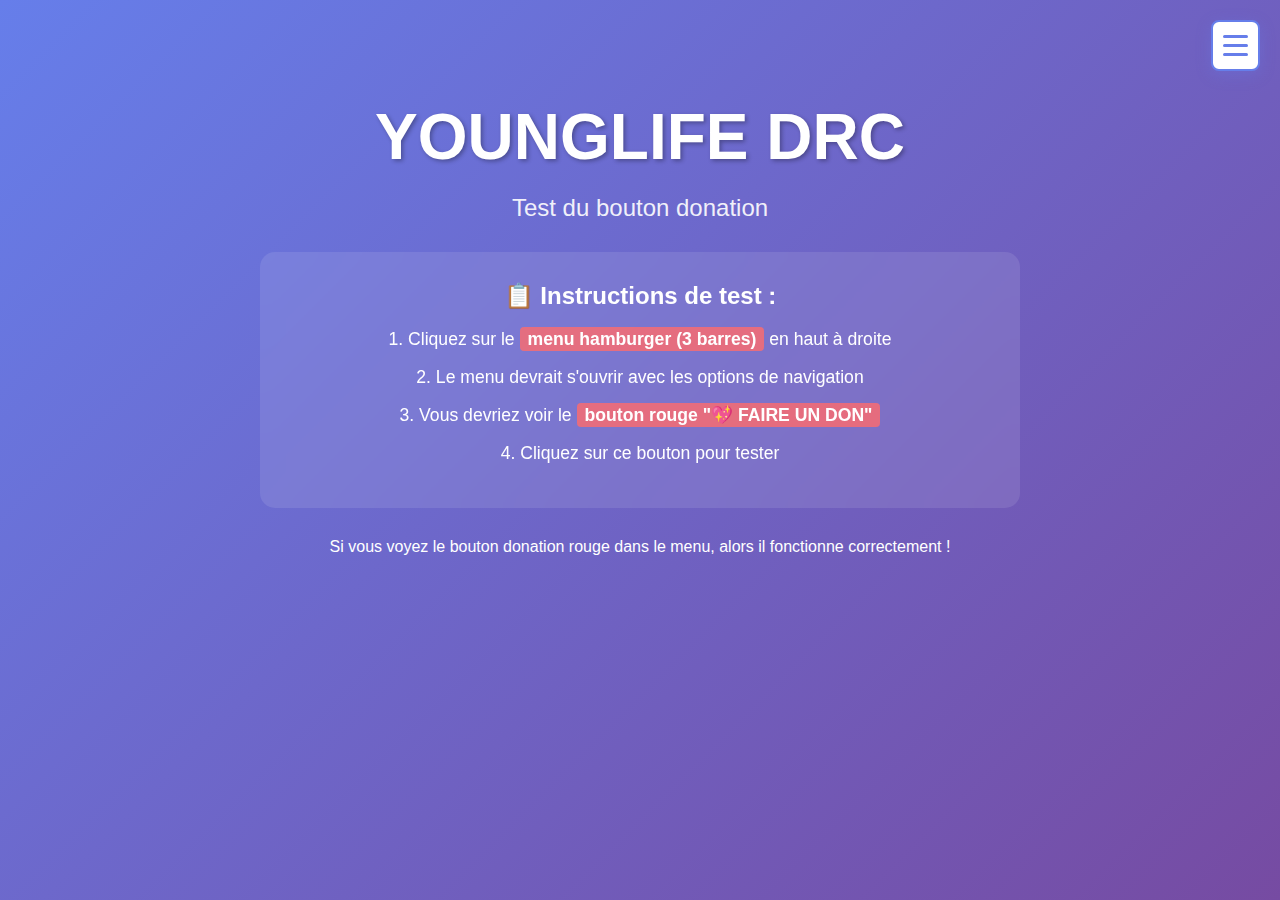
<file: test-complet.html>
<!DOCTYPE html>
<html lang="fr">
<head>
    <meta charset="UTF-8">
    <meta name="viewport" content="width=device-width, initial-scale=1.0">
    <title>Test Complet - YOUNGLIFE DRC</title>
    <style>
        * {
            margin: 0;
            padding: 0;
            box-sizing: border-box;
        }
        
        body {
            font-family: 'Segoe UI', Tahoma, Geneva, Verdana, sans-serif;
            background: linear-gradient(135deg, #667eea 0%, #764ba2 100%);
            min-height: 100vh;
            color: #333;
        }
        
        /* Menu Hamburger */
        .landing-hamburger-container {
            position: fixed;
            top: 20px;
            right: 20px;
            z-index: 1000;
        }
        
        .landing-hamburger {
            display: flex;
            flex-direction: column;
            background: white;
            border: 2px solid #667eea;
            cursor: pointer;
            padding: 10px;
            border-radius: 8px;
            box-shadow: 0 4px 15px rgba(102, 126, 234, 0.3);
            transition: all 0.3s;
        }
        
        .landing-hamburger:hover {
            background: #667eea;
            transform: scale(1.05);
        }
        
        .landing-hamburger span {
            width: 25px;
            height: 3px;
            background: #667eea;
            margin: 3px 0;
            transition: 0.3s;
            border-radius: 3px;
        }
        
        .landing-hamburger:hover span {
            background: white;
        }
        
        .landing-hamburger.active {
            background: #667eea;
        }
        
        .landing-hamburger.active span {
            background: white;
        }
        
        .landing-hamburger.active span:nth-child(1) {
            transform: rotate(45deg) translate(8px, 8px);
        }
        
        .landing-hamburger.active span:nth-child(2) {
            opacity: 0;
        }
        
        .landing-hamburger.active span:nth-child(3) {
            transform: rotate(-45deg) translate(7px, -7px);
        }
        
        .landing-menu {
            position: absolute;
            top: 60px;
            right: 0;
            background: white;
            border-radius: 12px;
            box-shadow: 0 8px 25px rgba(0, 0, 0, 0.2);
            padding: 15px;
            min-width: 250px;
            opacity: 0;
            visibility: hidden;
            transform: translateY(-10px);
            transition: all 0.3s;
        }
        
        .landing-menu.active {
            opacity: 1;
            visibility: visible;
            transform: translateY(0);
        }
        
        .menu-steps {
            display: flex;
            flex-direction: column;
            gap: 8px;
            padding: 10px 0;
        }
        
        .menu-step-badge {
            display: block;
            background: rgba(102, 126, 234, 0.1);
            color: #667eea;
            padding: 8px 12px;
            border-radius: 8px;
            font-size: 0.9em;
            font-weight: 600;
            text-align: center;
            border: 1px solid rgba(102, 126, 234, 0.2);
            transition: all 0.3s ease;
            text-decoration: none;
            cursor: pointer;
        }
        
        .menu-step-badge:hover {
            background: rgba(102, 126, 234, 0.2);
            transform: translateX(3px);
            box-shadow: 0 2px 8px rgba(102, 126, 234, 0.3);
        }
        
        /* BOUTON DONATION DANS LE MENU */
        .menu-donation-btn {
            display: block;
            background: linear-gradient(135deg, #ff6b6b 0%, #ee5a24 100%);
            color: white;
            padding: 15px 20px;
            border-radius: 12px;
            font-size: 1.2em;
            font-weight: 700;
            text-align: center;
            border: none;
            cursor: pointer;
            transition: all 0.3s cubic-bezier(0.25, 0.46, 0.45, 0.94);
            margin-top: 15px;
            box-shadow: 0 6px 20px rgba(255, 107, 107, 0.4);
            position: relative;
            overflow: hidden;
        }
        
        .menu-donation-btn::before {
            content: '';
            position: absolute;
            top: 50%;
            left: 50%;
            width: 0;
            height: 0;
            border-radius: 50%;
            background: rgba(255, 255, 255, 0.2);
            transform: translate(-50%, -50%);
            transition: all 0.6s ease;
        }
        
        .menu-donation-btn:hover::before {
            width: 200px;
            height: 200px;
        }
        
        .menu-donation-btn:hover {
            transform: translateY(-3px) scale(1.05);
            box-shadow: 0 10px 30px rgba(255, 107, 107, 0.6);
            animation: heartbeat 1.5s ease-in-out infinite;
        }
        
        @keyframes heartbeat {
            0%, 100% { transform: translateY(-3px) scale(1.05); }
            50% { transform: translateY(-3px) scale(1.1); }
        }
        
        /* Contenu principal */
        .content {
            padding: 100px 20px;
            text-align: center;
            color: white;
            max-width: 800px;
            margin: 0 auto;
        }
        
        h1 {
            font-size: 4em;
            margin-bottom: 20px;
            text-shadow: 2px 2px 4px rgba(0, 0, 0, 0.3);
        }
        
        .subtitle {
            font-size: 1.5em;
            margin-bottom: 30px;
            opacity: 0.9;
        }
        
        .instructions {
            background: rgba(255, 255, 255, 0.1);
            padding: 30px;
            border-radius: 15px;
            margin: 30px 0;
            backdrop-filter: blur(10px);
        }
        
        .instructions h2 {
            color: #fff;
            margin-bottom: 15px;
        }
        
        .instructions p {
            font-size: 1.1em;
            line-height: 1.6;
            margin-bottom: 10px;
        }
        
        .highlight {
            background: rgba(255, 107, 107, 0.8);
            padding: 2px 8px;
            border-radius: 4px;
            font-weight: bold;
        }
    </style>
</head>
<body>
    <!-- Menu Hamburger -->
    <div class="landing-hamburger-container">
        <button class="landing-hamburger" id="landing-hamburger">
            <span></span>
            <span></span>
            <span></span>
        </button>
        <nav class="landing-menu" id="landing-menu">
            <div class="menu-steps">
                <a href="#" class="menu-step-badge">1️⃣ Accueil</a>
                <a href="#" class="menu-step-badge">2️⃣ Connexion</a>
                <a href="#" class="menu-step-badge">3️⃣ Méditation</a>
                <button class="menu-donation-btn" id="menu-donation-btn">💖 FAIRE UN DON</button>
            </div>
        </nav>
    </div>
    
    <!-- Contenu principal -->
    <div class="content">
        <h1>YOUNGLIFE DRC</h1>
        <p class="subtitle">Test du bouton donation</p>
        
        <div class="instructions">
            <h2>📋 Instructions de test :</h2>
            <p>1. Cliquez sur le <span class="highlight">menu hamburger (3 barres)</span> en haut à droite</p>
            <p>2. Le menu devrait s'ouvrir avec les options de navigation</p>
            <p>3. Vous devriez voir le <span class="highlight">bouton rouge "💖 FAIRE UN DON"</span></p>
            <p>4. Cliquez sur ce bouton pour tester</p>
        </div>
        
        <p>Si vous voyez le bouton donation rouge dans le menu, alors il fonctionne correctement !</p>
    </div>
    
    <script>
        document.addEventListener('DOMContentLoaded', function() {
            const hamburger = document.getElementById('landing-hamburger');
            const menu = document.getElementById('landing-menu');
            const donationBtn = document.getElementById('menu-donation-btn');
            
            // Ouvrir/fermer le menu
            hamburger.addEventListener('click', function() {
                menu.classList.toggle('active');
                hamburger.classList.toggle('active');
                console.log('Menu toggled:', menu.classList.contains('active'));
            });
            
            // Bouton donation
            donationBtn.addEventListener('click', function() {
                alert('🎉 SUCCÈS ! Le bouton donation fonctionne !\n\nDans la vraie application, cela ouvrirait le modal avec les photos de donation.');
                menu.classList.remove('active');
                hamburger.classList.remove('active');
            });
            
            // Fermer le menu en cliquant à l'extérieur
            document.addEventListener('click', function(e) {
                if (!hamburger.contains(e.target) && !menu.contains(e.target)) {
                    menu.classList.remove('active');
                    hamburger.classList.remove('active');
                }
            });
            
            console.log('Script chargé - éléments trouvés:', {
                hamburger: !!hamburger,
                menu: !!menu,
                donationBtn: !!donationBtn
            });
        });
    </script>
</body>
</html>
</file>
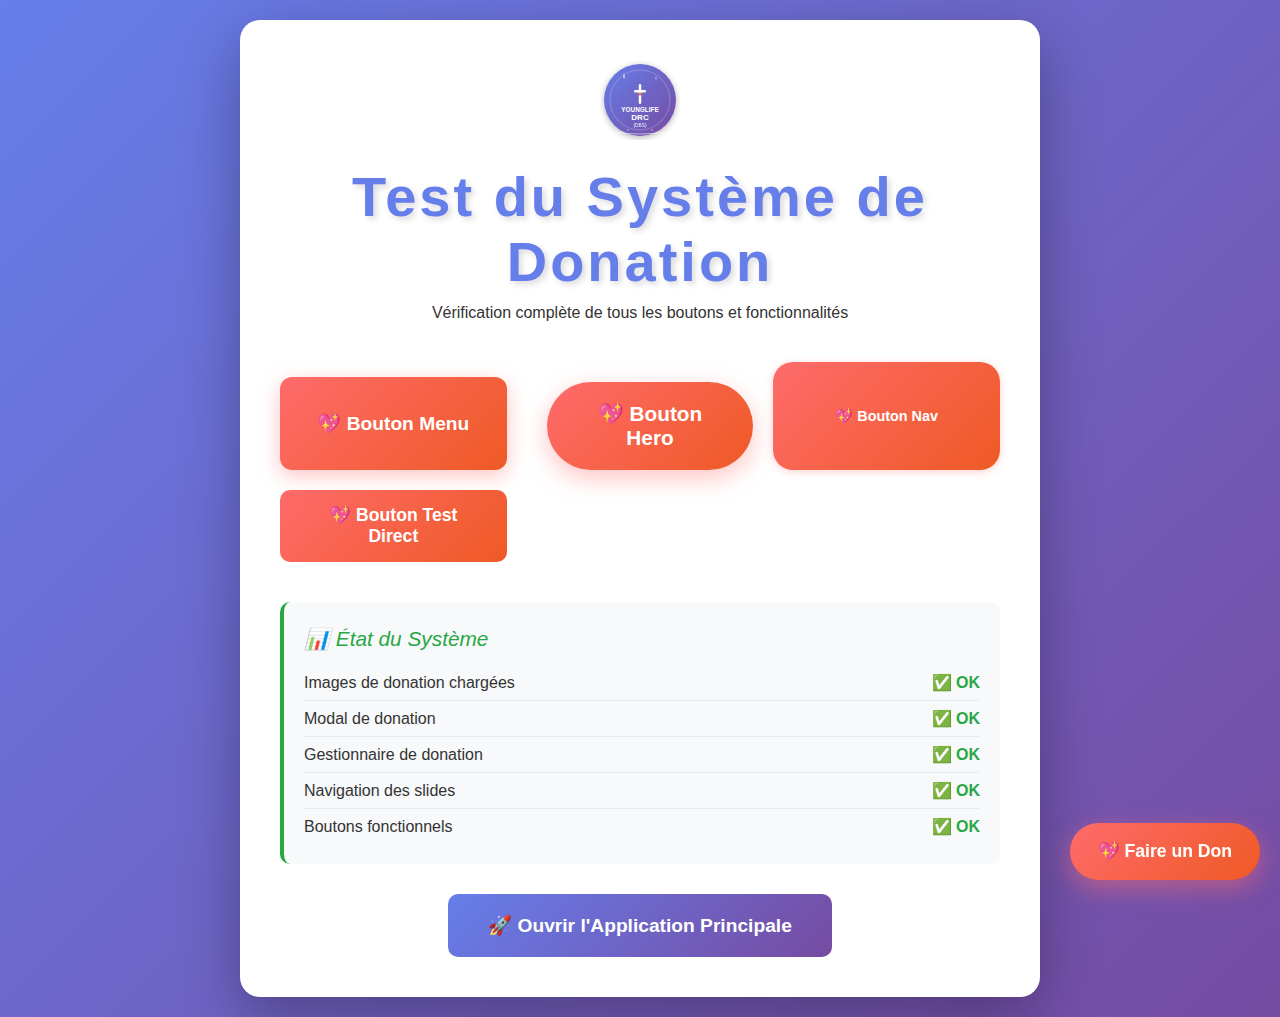
<file: test-donation-complete.html>
<!DOCTYPE html>
<html lang="fr">
<head>
  <meta charset="UTF-8">
  <meta name="viewport" content="width=device-width, initial-scale=1.0">
  <title>Test Système de Donation - YOUNGLIFE DRC</title>
  <link rel="icon" type="image/svg+xml" href="younglife-logo.svg">
  <link rel="stylesheet" href="main.css">
  <link rel="stylesheet" href="donation-styles.css">
  <style>
    body {
      font-family: 'Segoe UI', Tahoma, Geneva, Verdana, sans-serif;
      margin: 0;
      padding: 20px;
      background: linear-gradient(135deg, #667eea 0%, #764ba2 100%);
      min-height: 100vh;
    }
    
    .test-container {
      max-width: 800px;
      margin: 0 auto;
      background: white;
      padding: 40px;
      border-radius: 20px;
      box-shadow: 0 20px 60px rgba(0, 0, 0, 0.3);
    }
    
    .test-header {
      text-align: center;
      margin-bottom: 40px;
    }
    
    .test-logo {
      width: 80px;
      height: 80px;
      margin-bottom: 20px;
    }
    
    .test-buttons {
      display: grid;
      grid-template-columns: repeat(auto-fit, minmax(200px, 1fr));
      gap: 20px;
      margin-bottom: 40px;
    }
    
    .test-btn {
      padding: 15px 25px;
      border: none;
      border-radius: 10px;
      font-size: 1.1em;
      font-weight: 600;
      cursor: pointer;
      transition: all 0.3s ease;
      text-align: center;
    }
    
    .test-btn:hover {
      transform: translateY(-3px);
      box-shadow: 0 8px 20px rgba(0, 0, 0, 0.2);
    }
    
    .status {
      background: #f8f9fa;
      padding: 20px;
      border-radius: 10px;
      border-left: 4px solid #28a745;
    }
    
    .status h3 {
      color: #28a745;
      margin-top: 0;
    }
    
    .status-item {
      display: flex;
      justify-content: space-between;
      align-items: center;
      padding: 8px 0;
      border-bottom: 1px solid #e9ecef;
    }
    
    .status-item:last-child {
      border-bottom: none;
    }
    
    .status-ok {
      color: #28a745;
      font-weight: bold;
    }
    
    .status-error {
      color: #dc3545;
      font-weight: bold;
    }
  </style>
</head>
<body>
  <div class="test-container">
    <div class="test-header">
      <img src="younglife-logo.svg" alt="YOUNGLIFE DRC Logo" class="test-logo">
      <h1>Test du Système de Donation</h1>
      <p>Vérification complète de tous les boutons et fonctionnalités</p>
    </div>
    
    <div class="test-buttons">
      <button id="test-btn-1" class="test-btn menu-donation-btn">
        💖 Bouton Menu
      </button>
      
      <button id="test-btn-2" class="test-btn btn-donation-hero">
        💖 Bouton Hero
      </button>
      
      <button id="test-btn-3" class="test-btn nav-donation-btn">
        💖 Bouton Nav
      </button>
      
      <button id="test-btn-4" class="test-btn" style="background: linear-gradient(135deg, #ff6b6b 0%, #ee5a24 100%); color: white;">
        💖 Bouton Test Direct
      </button>
    </div>
    
    <div class="status">
      <h3>📊 État du Système</h3>
      <div class="status-item">
        <span>Images de donation chargées</span>
        <span id="images-status" class="status-ok">✅ OK</span>
      </div>
      <div class="status-item">
        <span>Modal de donation</span>
        <span id="modal-status" class="status-ok">✅ OK</span>
      </div>
      <div class="status-item">
        <span>Gestionnaire de donation</span>
        <span id="manager-status" class="status-ok">✅ OK</span>
      </div>
      <div class="status-item">
        <span>Navigation des slides</span>
        <span id="navigation-status" class="status-ok">✅ OK</span>
      </div>
      <div class="status-item">
        <span>Boutons fonctionnels</span>
        <span id="buttons-status" class="status-ok">✅ OK</span>
      </div>
    </div>
    
    <div style="margin-top: 30px; text-align: center;">
      <button id="open-main-app" class="test-btn" style="background: linear-gradient(135deg, #667eea 0%, #764ba2 100%); color: white; font-size: 1.2em; padding: 20px 40px;">
        🚀 Ouvrir l'Application Principale
      </button>
    </div>
  </div>
  
  <!-- Bouton donation flottant -->
  <button id="floating-donation-btn" style="position: fixed !important; bottom: 20px !important; right: 20px !important; z-index: 9999 !important; background: linear-gradient(135deg, #ff6b6b 0%, #ee5a24 100%) !important; color: white !important; border: none !important; padding: 18px 28px !important; border-radius: 50px !important; font-size: 1.1em !important; font-weight: bold !important; cursor: pointer !important; box-shadow: 0 8px 25px rgba(255, 107, 107, 0.5) !important; transition: all 0.3s ease !important; animation: pulse 2s infinite !important;">
    💖 Faire un Don
  </button>
  
  <!-- Modal de donation -->
  <div id="donation-modal" class="donation-modal" role="dialog" aria-labelledby="donation-title" aria-modal="true">
    <div class="donation-modal-content">
      <div class="donation-header">
        <h3 id="donation-title">💝 Merci pour votre générosité</h3>
        <button class="close-donation" id="close-donation" aria-label="Fermer">&times;</button>
      </div>
      <div class="donation-images">
        <div class="donation-image-container active">
          <img src="./IMAGE/DONATION 1.jpg" alt="Première option de donation - Informations de donation YOUNGLIFE DRC" class="donation-image" loading="lazy">
          <div class="image-overlay">
            <p>💳 Option de donation 1 - Détails de paiement</p>
          </div>
        </div>
        <div class="donation-image-container">
          <img src="./IMAGE/DONATION 2.jpg" alt="Deuxième option de donation - Informations de donation YOUNGLIFE DRC" class="donation-image" loading="lazy">
          <div class="image-overlay">
            <p>💳 Option de donation 2 - Détails de paiement</p>
          </div>
        </div>
      </div>
      <div class="donation-navigation">
        <button class="nav-btn prev-btn" id="prev-donation">‹ Précédent</button>
        <div class="donation-indicators">
          <span class="indicator active" data-slide="0"></span>
          <span class="indicator" data-slide="1"></span>
        </div>
        <button class="nav-btn next-btn" id="next-donation">Suivant ›</button>
      </div>
      <div class="donation-info">
        <p>🙏 Chaque don, petit ou grand, fait une différence dans la vie des jeunes</p>
        <p>📱 Contactez-nous pour plus d'informations sur les dons</p>
        <p>📞 Téléphone: +243 973 664 102</p>
        <p>📧 Email: kennedymarcellin@gmail.com</p>
      </div>
    </div>
  </div>
  
  <!-- Scripts -->
  <script src="donation-manager.js"></script>
  
  <script>
    // Test des fonctionnalités
    document.addEventListener('DOMContentLoaded', function() {
      console.log('🧪 Démarrage des tests du système de donation');
      
      // Vérifier les éléments
      const checkElements = () => {
        const modal = document.getElementById('donation-modal');
        const images = document.querySelectorAll('.donation-image');
        const buttons = document.querySelectorAll('[id*="donation"], .menu-donation-btn, .btn-donation-hero, .nav-donation-btn');
        
        // Mettre à jour les statuts
        document.getElementById('images-status').textContent = images.length >= 2 ? '✅ OK' : '❌ ERREUR';
        document.getElementById('modal-status').textContent = modal ? '✅ OK' : '❌ ERREUR';
        document.getElementById('manager-status').textContent = window.donationManager ? '✅ OK' : '❌ ERREUR';
        document.getElementById('buttons-status').textContent = buttons.length >= 4 ? '✅ OK' : '❌ ERREUR';
        
        console.log(`📊 Éléments trouvés: ${images.length} images, ${buttons.length} boutons`);
      };
      
      // Vérifier après un délai pour laisser le temps aux scripts de se charger
      setTimeout(checkElements, 1000);
      
      // Bouton pour ouvrir l'application principale
      document.getElementById('open-main-app').addEventListener('click', function() {
        window.location.href = 'index-improved.html';
      });
      
      // Test direct du modal
      document.getElementById('test-btn-4').addEventListener('click', function() {
        if (window.donationManager) {
          window.donationManager.open();
        } else {
          alert('Gestionnaire de donation non disponible');
        }
      });
      
      console.log('✅ Tests initialisés avec succès');
    });
  </script>
</body>
</html>
</file>
<file: donation-styles.css>
/* ============================================
   YOUNGLIFE DRC - STYLES DONATION COMPLETS
   Styles spécialisés pour le système de donation
   ============================================ */

/* === FORCE L'AFFICHAGE DES BOUTONS DONATION === */
.menu-donation-btn,
.btn-donation-hero,
.nav-donation-btn,
#floating-donation-btn {
  display: block !important;
  visibility: visible !important;
  opacity: 1 !important;
}

/* === BOUTON DONATION FLOTTANT AMÉLIORÉ === */
#floating-donation-btn {
  position: fixed !important;
  bottom: 20px !important;
  right: 20px !important;
  z-index: 9999 !important;
  background: linear-gradient(135deg, #ff6b6b 0%, #ee5a24 100%) !important;
  color: white !important;
  border: none !important;
  padding: 18px 28px !important;
  border-radius: 50px !important;
  font-size: 1.1em !important;
  font-weight: bold !important;
  cursor: pointer !important;
  box-shadow: 0 8px 25px rgba(255, 107, 107, 0.5) !important;
  transition: all 0.3s cubic-bezier(0.25, 0.46, 0.45, 0.94) !important;
  animation: donationPulse 2s infinite !important;
  text-decoration: none !important;
  text-align: center !important;
  line-height: 1.2 !important;
}

#floating-donation-btn:hover {
  transform: translateY(-5px) scale(1.15) !important;
  box-shadow: 0 15px 40px rgba(255, 107, 107, 0.7) !important;
  animation: none !important;
}

@keyframes donationPulse {
  0%, 100% { 
    transform: scale(1); 
    box-shadow: 0 8px 25px rgba(255, 107, 107, 0.5);
  }
  50% { 
    transform: scale(1.05); 
    box-shadow: 0 12px 35px rgba(255, 107, 107, 0.7);
  }
}

/* === BOUTONS DONATION DANS LES MENUS === */
.menu-donation-btn {
  background: linear-gradient(135deg, #ff6b6b 0%, #ee5a24 100%) !important;
  color: white !important;
  padding: 15px 20px !important;
  border-radius: 12px !important;
  font-size: 1.2em !important;
  font-weight: 700 !important;
  text-align: center !important;
  border: none !important;
  cursor: pointer !important;
  margin-top: 15px !important;
  box-shadow: 0 6px 20px rgba(255, 107, 107, 0.4) !important;
  transition: all 0.3s ease !important;
  width: 100% !important;
  position: relative !important;
  overflow: hidden !important;
}

.menu-donation-btn::before {
  content: '';
  position: absolute;
  top: 50%;
  left: 50%;
  width: 0;
  height: 0;
  border-radius: 50%;
  background: rgba(255, 255, 255, 0.2);
  transform: translate(-50%, -50%);
  transition: all 0.6s ease;
}

.menu-donation-btn:hover::before {
  width: 200px;
  height: 200px;
}

.menu-donation-btn:hover {
  transform: translateY(-3px) scale(1.05) !important;
  box-shadow: 0 10px 30px rgba(255, 107, 107, 0.6) !important;
  animation: heartbeat 1.5s ease-in-out infinite !important;
}

@keyframes heartbeat {
  0%, 100% { transform: translateY(-3px) scale(1.05); }
  50% { transform: translateY(-3px) scale(1.1); }
}

/* === BOUTON HERO DONATION === */
.btn-donation-hero {
  background: linear-gradient(135deg, #ff6b6b 0%, #ee5a24 100%) !important;
  color: white !important;
  border: none !important;
  padding: 20px 50px !important;
  font-size: 1.3em !important;
  font-weight: bold !important;
  border-radius: 50px !important;
  cursor: pointer !important;
  margin-top: 20px !important;
  margin-left: 20px !important;
  box-shadow: 0 8px 25px rgba(255, 107, 107, 0.4) !important;
  transition: all 0.3s ease !important;
  display: inline-block !important;
  text-decoration: none !important;
}

.btn-donation-hero:hover {
  transform: translateY(-5px) scale(1.05) !important;
  box-shadow: 0 15px 40px rgba(255, 107, 107, 0.6) !important;
}

/* === BOUTON NAVIGATION DONATION === */
.nav-donation-btn {
  background: linear-gradient(135deg, #ff6b6b 0%, #ee5a24 100%) !important;
  color: white !important;
  border: none !important;
  padding: 8px 15px !important;
  border-radius: 20px !important;
  cursor: pointer !important;
  font-size: 0.9em !important;
  font-weight: 600 !important;
  transition: all 0.3s cubic-bezier(0.25, 0.46, 0.45, 0.94) !important;
  box-shadow: 0 2px 8px rgba(255, 107, 107, 0.3) !important;
  position: relative !important;
  overflow: hidden !important;
  text-decoration: none !important;
}

.nav-donation-btn:hover {
  transform: translateY(-2px) scale(1.05) !important;
  box-shadow: 0 4px 15px rgba(255, 107, 107, 0.4) !important;
  animation: donationPulse 1.5s ease-in-out infinite !important;
}

/* === MODAL DONATION COMPLET === */
.donation-modal {
  display: none !important;
  position: fixed !important;
  z-index: 10000 !important;
  left: 0 !important;
  top: 0 !important;
  width: 100% !important;
  height: 100% !important;
  background: rgba(0, 0, 0, 0.85) !important;
  backdrop-filter: blur(15px) !important;
  justify-content: center !important;
  align-items: center !important;
  animation: modalFadeIn 0.4s cubic-bezier(0.25, 0.46, 0.45, 0.94) !important;
}

@keyframes modalFadeIn {
  from {
    opacity: 0;
    backdrop-filter: blur(0px);
  }
  to {
    opacity: 1;
    backdrop-filter: blur(15px);
  }
}

.donation-modal.show {
  display: flex !important;
}

.donation-modal-content {
  background: white !important;
  padding: 40px !important;
  border-radius: 25px !important;
  box-shadow: 0 30px 80px rgba(0, 0, 0, 0.5) !important;
  max-width: 700px !important;
  width: 90% !important;
  position: relative !important;
  animation: modalSlideIn 0.5s cubic-bezier(0.175, 0.885, 0.32, 1.275) !important;
  overflow: hidden !important;
}

@keyframes modalSlideIn {
  from {
    transform: translateY(100px) scale(0.8) rotateX(15deg);
    opacity: 0;
  }
  to {
    transform: translateY(0) scale(1) rotateX(0deg);
    opacity: 1;
  }
}

/* === HEADER DU MODAL === */
.donation-header {
  display: flex !important;
  justify-content: space-between !important;
  align-items: center !important;
  margin-bottom: 30px !important;
  border-bottom: 3px solid #ff6b6b !important;
  padding-bottom: 15px !important;
}

.donation-header h3 {
  color: #ff6b6b !important;
  font-size: 1.8em !important;
  font-weight: 800 !important;
  margin: 0 !important;
  text-shadow: 2px 2px 4px rgba(0, 0, 0, 0.1) !important;
}

.close-donation {
  background: none !important;
  border: none !important;
  font-size: 2.5em !important;
  color: #999 !important;
  cursor: pointer !important;
  transition: all 0.3s cubic-bezier(0.25, 0.46, 0.45, 0.94) !important;
  padding: 0 !important;
  width: 50px !important;
  height: 50px !important;
  display: flex !important;
  align-items: center !important;
  justify-content: center !important;
  border-radius: 50% !important;
}

.close-donation:hover {
  color: #ff6b6b !important;
  background: rgba(255, 107, 107, 0.1) !important;
  transform: rotate(90deg) scale(1.1) !important;
}

/* === IMAGES DE DONATION OPTIMISÉES === */
.donation-images {
  position: relative !important;
  width: 100% !important;
  height: 500px !important;
  border-radius: 20px !important;
  overflow: hidden !important;
  margin-bottom: 25px !important;
  box-shadow: 0 15px 35px rgba(0, 0, 0, 0.2) !important;
  background: linear-gradient(135deg, #f8f9fa 0%, #e9ecef 100%) !important;
}

.donation-image-container {
  position: absolute !important;
  width: 100% !important;
  height: 100% !important;
  opacity: 0 !important;
  transform: translateX(100px) scale(0.9) !important;
  transition: all 0.6s cubic-bezier(0.25, 0.46, 0.45, 0.94) !important;
  padding: 20px !important;
  display: flex !important;
  align-items: center !important;
  justify-content: center !important;
}

.donation-image-container.active {
  opacity: 1 !important;
  transform: translateX(0) scale(1) !important;
}

.donation-image-container.prev {
  transform: translateX(-100px) scale(0.9) !important;
}

.donation-image {
  width: 100% !important;
  height: 100% !important;
  object-fit: contain !important;
  object-position: center !important;
  transition: transform 0.4s ease !important;
  background: white !important;
  border-radius: 15px !important;
  padding: 15px !important;
  box-shadow: 0 10px 30px rgba(0, 0, 0, 0.15) !important;
  border: 3px solid #e9ecef !important;
}

.donation-image-container:hover .donation-image {
  transform: scale(1.02) !important;
  box-shadow: 0 15px 40px rgba(255, 107, 107, 0.2) !important;
  border-color: #ff6b6b !important;
}

/* === OVERLAY DES IMAGES === */
.donation-image-container .image-overlay {
  position: absolute !important;
  bottom: 20px !important;
  left: 20px !important;
  right: 20px !important;
  background: linear-gradient(to top, rgba(255, 107, 107, 0.95), rgba(255, 107, 107, 0.7)) !important;
  padding: 20px !important;
  color: white !important;
  border-radius: 0 0 15px 15px !important;
  transform: translateY(100%) !important;
  transition: transform 0.4s cubic-bezier(0.25, 0.46, 0.45, 0.94) !important;
}

.donation-image-container:hover .image-overlay {
  transform: translateY(0) !important;
}

.donation-image-container .image-overlay p {
  margin: 0 !important;
  font-size: 1.2em !important;
  font-weight: 600 !important;
  text-align: center !important;
  text-shadow: 2px 2px 4px rgba(0, 0, 0, 0.5) !important;
}

/* === NAVIGATION DES SLIDES === */
.donation-navigation {
  display: flex !important;
  justify-content: space-between !important;
  align-items: center !important;
  margin-bottom: 25px !important;
  padding: 0 20px !important;
}

.nav-btn {
  background: linear-gradient(135deg, #ff6b6b 0%, #ee5a24 100%) !important;
  color: white !important;
  border: none !important;
  padding: 12px 20px !important;
  border-radius: 25px !important;
  cursor: pointer !important;
  font-size: 1em !important;
  font-weight: 600 !important;
  transition: all 0.3s cubic-bezier(0.25, 0.46, 0.45, 0.94) !important;
  box-shadow: 0 4px 15px rgba(255, 107, 107, 0.3) !important;
}

.nav-btn:hover {
  transform: translateY(-3px) scale(1.05) !important;
  box-shadow: 0 8px 25px rgba(255, 107, 107, 0.4) !important;
}

.nav-btn:active {
  transform: translateY(-1px) scale(1.02) !important;
}

.nav-btn:disabled {
  opacity: 0.5 !important;
  cursor: not-allowed !important;
  transform: none !important;
  box-shadow: 0 2px 8px rgba(255, 107, 107, 0.2) !important;
}

/* === INDICATEURS === */
.donation-indicators {
  display: flex !important;
  gap: 10px !important;
  align-items: center !important;
}

.indicator {
  width: 12px !important;
  height: 12px !important;
  border-radius: 50% !important;
  background: rgba(255, 107, 107, 0.3) !important;
  cursor: pointer !important;
  transition: all 0.3s cubic-bezier(0.25, 0.46, 0.45, 0.94) !important;
  position: relative !important;
}

.indicator.active {
  background: #ff6b6b !important;
  transform: scale(1.3) !important;
  box-shadow: 0 0 15px rgba(255, 107, 107, 0.6) !important;
}

.indicator.active::after {
  content: '';
  position: absolute;
  top: 50%;
  left: 50%;
  width: 20px;
  height: 20px;
  border: 2px solid #ff6b6b;
  border-radius: 50%;
  transform: translate(-50%, -50%);
  animation: ripple 2s infinite;
}

@keyframes ripple {
  0% {
    transform: translate(-50%, -50%) scale(0.8);
    opacity: 1;
  }
  100% {
    transform: translate(-50%, -50%) scale(2);
    opacity: 0;
  }
}

.indicator:hover {
  background: #ff6b6b !important;
  transform: scale(1.2) !important;
}

/* === INFORMATIONS DE DONATION === */
.donation-info {
  text-align: center !important;
  background: linear-gradient(135deg, #f8f9fa 0%, #e9ecef 100%) !important;
  padding: 25px !important;
  border-radius: 15px !important;
  border-left: 4px solid #ff6b6b !important;
  position: relative !important;
  overflow: hidden !important;
}

.donation-info::before {
  content: '';
  position: absolute;
  top: -50%;
  right: -50%;
  width: 100%;
  height: 100%;
  background: radial-gradient(circle, rgba(255, 107, 107, 0.1) 0%, transparent 70%);
  animation: rotate 20s linear infinite;
}

@keyframes rotate {
  from { transform: rotate(0deg); }
  to { transform: rotate(360deg); }
}

.donation-info p {
  color: #555 !important;
  margin: 10px 0 !important;
  font-size: 1.1em !important;
  line-height: 1.6 !important;
  position: relative !important;
  z-index: 1 !important;
}

.donation-info p:first-child {
  font-weight: 600 !important;
  color: #ff6b6b !important;
  font-size: 1.2em !important;
}

/* === RESPONSIVE DONATION === */
@media (max-width: 768px) {
  .donation-modal-content {
    padding: 25px 15px !important;
    width: 95% !important;
  }
  
  .donation-images {
    height: 350px !important;
  }
  
  .donation-image-container {
    padding: 15px !important;
  }
  
  .donation-image {
    padding: 10px !important;
  }
  
  .donation-navigation {
    padding: 0 10px !important;
  }
  
  .nav-btn {
    padding: 10px 15px !important;
    font-size: 0.9em !important;
  }
  
  .menu-donation-btn {
    padding: 12px 15px !important;
    font-size: 1em !important;
  }
  
  #floating-donation-btn {
    padding: 15px 20px !important;
    font-size: 1em !important;
    bottom: 15px !important;
    right: 15px !important;
  }
  
  .btn-donation-hero {
    padding: 15px 35px !important;
    font-size: 1.1em !important;
    margin-left: 0 !important;
    margin-top: 15px !important;
    display: block !important;
    width: 100% !important;
    text-align: center !important;
  }
}

@media (max-width: 480px) {
  .donation-images {
    height: 280px !important;
  }
  
  .donation-image-container {
    padding: 10px !important;
  }
  
  .donation-image {
    padding: 8px !important;
  }
  
  .donation-header h3 {
    font-size: 1.4em !important;
  }
  
  .nav-btn {
    padding: 8px 12px !important;
    font-size: 0.8em !important;
  }
  
  #floating-donation-btn {
    padding: 12px 16px !important;
    font-size: 0.9em !important;
    bottom: 10px !important;
    right: 10px !important;
  }
  
  .donation-modal-content {
    padding: 20px 10px !important;
  }
}

/* === ACCESSIBILITÉ === */
@media (prefers-reduced-motion: reduce) {
  .donation-modal,
  .donation-modal-content,
  .donation-image-container,
  .donation-image,
  .nav-btn,
  .indicator,
  #floating-donation-btn {
    animation: none !important;
    transition: none !important;
  }
}

/* === FOCUS POUR ACCESSIBILITÉ === */
.menu-donation-btn:focus,
.btn-donation-hero:focus,
.nav-donation-btn:focus,
#floating-donation-btn:focus,
.nav-btn:focus,
.indicator:focus,
.close-donation:focus {
  outline: 3px solid #ff6b6b !important;
  outline-offset: 2px !important;
}

/* === PRINT STYLES === */
@media print {
  .donation-modal,
  #floating-donation-btn,
  .menu-donation-btn,
  .btn-donation-hero,
  .nav-donation-btn {
    display: none !important;
  }
}
</file>
<file: main.css>
﻿/* ============================================
   YOUNGLIFE DRC - CSS Principal
   Créé pour index.html
   ============================================ */

/* === RESET & BASE === */
* {
  margin: 0;
  padding: 0;
  box-sizing: border-box;
}

body {
  font-family: 'Segoe UI', Tahoma, Geneva, Verdana, sans-serif;
  background: linear-gradient(135deg, #667eea 0%, #764ba2 100%);
  min-height: 100vh;
  padding: 0;
  color: #333;
  position: relative;
}

/* === NOTIFICATIONS === */
.notification {
  position: fixed;
  top: 20px;
  right: 20px;
  background: white;
  padding: 18px 25px;
  border-radius: 12px;
  box-shadow: 0 10px 30px rgba(0, 0, 0, 0.3);
  display: flex;
  align-items: center;
  gap: 12px;
  z-index: 10000;
  transform: translateX(400px);
  opacity: 0;
  transition: all 0.3s ease;
  max-width: 400px;
  border-left: 4px solid #28a745;
}

.notification.show {
  transform: translateX(0);
  opacity: 1;
}

.notification-success {
  border-left-color: #28a745;
}

.notification-error {
  border-left-color: #dc3545;
}

.notification-warning {
  border-left-color: #ffc107;
}

.notification-info {
  border-left-color: #17a2b8;
}

.notification-icon {
  font-size: 1.5em;
  flex-shrink: 0;
}

.notification-message {
  color: #333;
  font-weight: 500;
  line-height: 1.4;
}

/* === VALIDATION DES CHAMPS === */
.field-invalid {
  border-color: #dc3545 !important;
  background: #fff5f5 !important;
}

.field-valid {
  border-color: #28a745 !important;
  background: #f0fff4 !important;
}

.field-error {
  color: #dc3545;
  font-size: 0.85em;
  margin-top: 5px;
  display: flex;
  align-items: center;
  gap: 5px;
  font-weight: 500;
}

.field-error::before {
  content: '⚠️';
}

/* === INDICATEURS DE SAUVEGARDE === */
.save-indicator,
.draft-indicator {
  position: absolute;
  top: -25px;
  right: 10px;
  font-size: 0.85em;
  color: #28a745;
  font-weight: 600;
  opacity: 0;
  transition: opacity 0.3s ease;
  pointer-events: none;
}

.draft-indicator {
  color: #667eea;
  opacity: 1;
  animation: fadeInOut 3s ease;
}

@keyframes fadeInOut {
  0%, 100% { opacity: 0; }
  10%, 90% { opacity: 1; }
}

.form-group {
  position: relative;
}

/* === LOADING SPINNER === */
.loading-spinner {
  display: inline-block;
  width: 20px;
  height: 20px;
  border: 3px solid rgba(255, 255, 255, 0.3);
  border-radius: 50%;
  border-top-color: white;
  animation: spin 0.8s linear infinite;
}

@keyframes spin {
  to { transform: rotate(360deg); }
}

.btn-loading {
  position: relative;
  pointer-events: none;
  opacity: 0.7;
}

.btn-loading::after {
  content: '';
  position: absolute;
  width: 16px;
  height: 16px;
  top: 50%;
  left: 50%;
  margin-left: -8px;
  margin-top: -8px;
  border: 2px solid rgba(255, 255, 255, 0.3);
  border-radius: 50%;
  border-top-color: white;
  animation: spin 0.8s linear infinite;
}

/* ============================================
   LANDING PAGE
   ============================================ */

.landing-page {
  background: white;
  min-height: 100vh;
  position: relative;
}

/* === LANDING PAGE HAMBURGER MENU === */
.landing-hamburger-container {
  position: fixed;
  top: 20px;
  right: 20px;
  z-index: 1000;
}

.landing-hamburger {
  display: flex;
  flex-direction: column;
  background: white;
  border: 2px solid #667eea;
  cursor: pointer;
  padding: 10px;
  border-radius: 8px;
  box-shadow: 0 4px 15px rgba(102, 126, 234, 0.3);
  transition: all 0.3s;
}

.landing-hamburger:hover {
  background: #667eea;
  transform: scale(1.05);
}

.landing-hamburger span {
  width: 25px;
  height: 3px;
  background: #667eea;
  margin: 3px 0;
  transition: 0.3s;
  border-radius: 3px;
}

.landing-hamburger:hover span {
  background: white;
}

.landing-hamburger.active {
  background: #667eea;
}

.landing-hamburger.active span {
  background: white;
}

.landing-hamburger.active span:nth-child(1) {
  transform: rotate(45deg) translate(8px, 8px);
}

.landing-hamburger.active span:nth-child(2) {
  opacity: 0;
}

.landing-hamburger.active span:nth-child(3) {
  transform: rotate(-45deg) translate(7px, -7px);
}

.landing-menu {
  position: absolute;
  top: 60px;
  right: 0;
  background: white;
  border-radius: 12px;
  box-shadow: 0 8px 25px rgba(0, 0, 0, 0.2);
  padding: 15px;
  min-width: 200px;
  opacity: 0;
  visibility: hidden;
  transform: translateY(-10px);
  transition: all 0.3s;
}

.landing-menu.active {
  opacity: 1;
  visibility: visible;
  transform: translateY(0);
}

.landing-menu a {
  display: block;
  padding: 12px 20px;
  color: #667eea;
  text-decoration: none;
  font-weight: 600;
  border-radius: 8px;
  transition: all 0.3s;
  text-align: center;
}

.landing-menu a:hover {
  background: linear-gradient(135deg, #667eea 0%, #764ba2 100%);
  color: white;
  transform: translateX(5px);
}

.menu-steps {
  display: flex;
  flex-direction: column;
  gap: 8px;
  padding: 10px 0;
  margin-bottom: 10px;
  border-bottom: 2px solid #e0e0e0;
}

.menu-step-badge {
  display: block;
  background: rgba(102, 126, 234, 0.1);
  color: #667eea;
  padding: 8px 12px;
  border-radius: 8px;
  font-size: 0.9em;
  font-weight: 600;
  text-align: center;
  border: 1px solid rgba(102, 126, 234, 0.2);
  transition: all 0.3s ease;
  text-decoration: none;
  cursor: pointer;
}

.menu-step-badge:hover {
  background: rgba(102, 126, 234, 0.2);
  transform: translateX(3px);
  box-shadow: 0 2px 8px rgba(102, 126, 234, 0.3);
}

.menu-donation-btn {
  display: block;
  background: linear-gradient(135deg, #ff6b6b 0%, #ee5a24 100%);
  color: white;
  padding: 12px 15px;
  border-radius: 12px;
  font-size: 1em;
  font-weight: 700;
  text-align: center;
  border: none;
  cursor: pointer;
  transition: all 0.3s cubic-bezier(0.25, 0.46, 0.45, 0.94);
  margin-top: 10px;
  box-shadow: 0 4px 15px rgba(255, 107, 107, 0.3);
  position: relative;
  overflow: hidden;
}

.menu-donation-btn::before {
  content: '';
  position: absolute;
  top: 50%;
  left: 50%;
  width: 0;
  height: 0;
  border-radius: 50%;
  background: rgba(255, 255, 255, 0.2);
  transform: translate(-50%, -50%);
  transition: all 0.6s ease;
}

.menu-donation-btn:hover::before {
  width: 200px;
  height: 200px;
}

.menu-donation-btn:hover {
  transform: translateY(-3px) scale(1.05);
  box-shadow: 0 8px 25px rgba(255, 107, 107, 0.5);
  animation: heartbeat 1.5s ease-in-out infinite;
}

@keyframes heartbeat {
  0%, 100% { transform: translateY(-3px) scale(1.05); }
  50% { transform: translateY(-3px) scale(1.1); }
}

.menu-donation-btn:active {
  transform: translateY(-1px) scale(1.02);
}

.landing-container {
  max-width: 1200px;
  margin: 0 auto;
}

/* === HERO SECTION === */
.hero-landing {
  display: grid;
  grid-template-columns: 1fr 1fr;
  gap: 40px;
  align-items: center;
  padding: 100px 40px;
  min-height: 100vh;
  background: linear-gradient(135deg, #667eea 0%, #764ba2 100%);
  color: white;
  position: relative;
  overflow: hidden;
}

.hero-landing::before {
  content: '';
  position: absolute;
  top: -50%;
  right: -50%;
  width: 100%;
  height: 100%;
  background: radial-gradient(circle, rgba(255,255,255,0.1) 0%, transparent 70%);
  animation: pulse 4s ease-in-out infinite;
}

@keyframes pulse {
  0%, 100% { transform: scale(1); opacity: 0.5; }
  50% { transform: scale(1.1); opacity: 0.8; }
}

.hero-content {
  text-align: left;
  z-index: 1;
  animation: slideInLeft 0.8s ease-out;
}

.hero-logo {
  margin-bottom: 20px;
}

.logo-image {
  width: 120px;
  height: 120px;
  transition: transform 0.3s ease;
  filter: drop-shadow(0 8px 16px rgba(0, 0, 0, 0.3));
}

.logo-image:hover {
  transform: scale(1.1) rotate(10deg);
}

@keyframes slideInLeft {
  from {
    opacity: 0;
    transform: translateX(-50px);
  }
  to {
    opacity: 1;
    transform: translateX(0);
  }
}

.hero-title {
  font-size: 4.5em;
  margin-bottom: 15px;
  text-shadow: 2px 2px 8px rgba(0, 0, 0, 0.4);
  font-weight: 900;
  letter-spacing: 3px;
  line-height: 1.2;
  color: #ffffff;
  text-transform: uppercase;
  font-family: 'Segoe UI', 'Arial Black', sans-serif;
}

.hero-subtitle {
  font-size: 2.2em;
  margin-bottom: 25px;
  opacity: 0.95;
  font-weight: 600;
  text-shadow: 2px 2px 4px rgba(0, 0, 0, 0.2);
}

.hero-description {
  font-size: 1.4em;
  margin-bottom: 25px;
  opacity: 0.95;
  line-height: 1.6;
  text-shadow: 1px 1px 2px rgba(0, 0, 0, 0.2);
}

.btn-hero {
  background: white;
  color: #667eea;
  border: none;
  padding: 20px 50px;
  font-size: 1.3em;
  font-weight: bold;
  border-radius: 50px;
  cursor: pointer;
  transition: all 0.3s ease;
  box-shadow: 0 6px 20px rgba(0, 0, 0, 0.3);
  position: relative;
  overflow: hidden;
}

.btn-hero::before {
  content: '';
  position: absolute;
  top: 50%;
  left: 50%;
  width: 0;
  height: 0;
  border-radius: 50%;
  background: rgba(102, 126, 234, 0.1);
  transform: translate(-50%, -50%);
  transition: width 0.6s, height 0.6s;
}

.btn-hero:hover::before {
  width: 300px;
  height: 300px;
}

.btn-hero:hover {
  transform: translateY(-5px) scale(1.05);
  box-shadow: 0 10px 30px rgba(0, 0, 0, 0.4);
}

.btn-hero:active {
  transform: translateY(-2px) scale(1.02);
}

.hero-image-landing {
  text-align: center;
  z-index: 1;
  animation: slideInRight 0.8s ease-out;
}

@keyframes slideInRight {
  from {
    opacity: 0;
    transform: translateX(50px);
  }
  to {
    opacity: 1;
    transform: translateX(0);
  }
}

.hero-image-landing img {
  width: 100%;
  max-width: 550px;
  border-radius: 25px;
  box-shadow: 0 15px 50px rgba(0, 0, 0, 0.4);
  transition: transform 0.3s ease;
}

.hero-image-landing img:hover {
  transform: scale(1.05) rotate(2deg);
}

/* === ABOUT DBS SECTION === */
.about-dbs {
  padding: 80px 40px;
  text-align: center;
  background: #f8f9fa;
}

.about-dbs h2 {
  font-size: 2.5em;
  color: #667eea;
  margin-bottom: 50px;
}

.dbs-grid {
  display: grid;
  grid-template-columns: repeat(auto-fit, minmax(250px, 1fr));
  gap: 30px;
  margin-top: 40px;
}

.dbs-card {
  background: white;
  padding: 40px 30px;
  border-radius: 15px;
  box-shadow: 0 5px 15px rgba(0, 0, 0, 0.1);
  transition: transform 0.3s, box-shadow 0.3s;
}

.dbs-card:hover {
  transform: translateY(-10px);
  box-shadow: 0 10px 30px rgba(102, 126, 234, 0.3);
}

.dbs-icon {
  font-size: 3em;
  margin-bottom: 20px;
}

.dbs-card h3 {
  color: #764ba2;
  font-size: 1.5em;
  margin-bottom: 15px;
}

.dbs-card p {
  color: #666;
  line-height: 1.6;
}

/* === FEATURES SECTION === */
.features-landing {
  padding: 80px 40px;
  text-align: center;
}

.features-landing h2 {
  font-size: 2.5em;
  color: #667eea;
  margin-bottom: 50px;
}

.features-grid {
  display: grid;
  grid-template-columns: repeat(auto-fit, minmax(280px, 1fr));
  gap: 40px;
  margin-top: 40px;
}

.feature-item {
  background: white;
  border-radius: 15px;
  overflow: hidden;
  box-shadow: 0 5px 15px rgba(0, 0, 0, 0.1);
  transition: transform 0.3s;
}

.feature-item:hover {
  transform: translateY(-5px);
}

.feature-item img {
  width: 100%;
  height: 200px;
  object-fit: cover;
}

.feature-item h3 {
  color: #764ba2;
  font-size: 1.3em;
  margin: 20px 0 10px;
  padding: 0 20px;
}

.feature-item p {
  color: #666;
  padding: 0 20px 20px;
  line-height: 1.6;
}

/* === CONTACT SECTION === */
.contact-landing {
  padding: 80px 40px;
  text-align: center;
  background: #f8f9fa;
}

.contact-landing h2 {
  font-size: 2.5em;
  color: #667eea;
  margin-bottom: 50px;
}

.contact-info {
  display: grid;
  grid-template-columns: repeat(auto-fit, minmax(250px, 1fr));
  gap: 40px;
  margin-top: 40px;
}

.contact-item {
  background: white;
  padding: 40px 30px;
  border-radius: 15px;
  box-shadow: 0 5px 15px rgba(0, 0, 0, 0.1);
}

.contact-icon {
  font-size: 3em;
  margin-bottom: 20px;
}

.contact-item h3 {
  color: #764ba2;
  font-size: 1.3em;
  margin-bottom: 15px;
}

.contact-link {
  color: #667eea;
  font-size: 1.2em;
  font-weight: bold;
  text-decoration: none;
  transition: color 0.3s;
}

.contact-link:hover {
  color: #764ba2;
  text-decoration: underline;
}

.contact-text {
  color: #666;
  font-size: 1.1em;
}

/* === DONATION SECTION === */
.donation-section {
  padding: 80px 40px;
  text-align: center;
  background: linear-gradient(135deg, #ff6b6b 0%, #ee5a24 100%);
  color: white;
  position: relative;
  overflow: hidden;
}

.donation-section::before {
  content: '';
  position: absolute;
  top: -50%;
  left: -50%;
  width: 200%;
  height: 200%;
  background: radial-gradient(circle, rgba(255,255,255,0.1) 0%, transparent 70%);
  animation: rotate 20s linear infinite;
}

@keyframes rotate {
  from { transform: rotate(0deg); }
  to { transform: rotate(360deg); }
}

.donation-section h2 {
  font-size: 2.5em;
  margin-bottom: 20px;
  position: relative;
  z-index: 1;
  text-shadow: 2px 2px 4px rgba(0, 0, 0, 0.3);
}

.donation-section p {
  font-size: 1.3em;
  margin-bottom: 30px;
  opacity: 0.95;
  position: relative;
  z-index: 1;
  text-shadow: 1px 1px 2px rgba(0, 0, 0, 0.2);
}

.btn-donation {
  background: white;
  color: #ff6b6b;
  border: none;
  padding: 20px 50px;
  font-size: 1.3em;
  font-weight: bold;
  border-radius: 50px;
  cursor: pointer;
  transition: all 0.4s cubic-bezier(0.175, 0.885, 0.32, 1.275);
  box-shadow: 0 8px 25px rgba(0, 0, 0, 0.3);
  position: relative;
  z-index: 1;
  overflow: hidden;
  transform: perspective(1000px) rotateX(0deg);
}

.btn-donation::before {
  content: '';
  position: absolute;
  top: 50%;
  left: 50%;
  width: 0;
  height: 0;
  border-radius: 50%;
  background: linear-gradient(135deg, #ff6b6b, #ee5a24);
  transform: translate(-50%, -50%);
  transition: all 0.6s ease;
  z-index: -1;
}

.btn-donation:hover::before {
  width: 300px;
  height: 300px;
}

.btn-donation:hover {
  color: white;
  transform: perspective(1000px) rotateX(10deg) translateY(-8px) scale(1.05);
  box-shadow: 0 15px 40px rgba(255, 107, 107, 0.4);
  animation: heartbeat 1.5s ease-in-out infinite;
}

@keyframes heartbeat {
  0%, 100% { transform: perspective(1000px) rotateX(10deg) translateY(-8px) scale(1.05); }
  50% { transform: perspective(1000px) rotateX(10deg) translateY(-8px) scale(1.1); }
}

.btn-donation:active {
  transform: perspective(1000px) rotateX(5deg) translateY(-4px) scale(1.02);
}

/* === DONATION MODAL === */
.donation-modal {
  display: none;
  position: fixed;
  z-index: 2000;
  left: 0;
  top: 0;
  width: 100%;
  height: 100%;
  background: linear-gradient(135deg, rgba(255, 107, 107, 0.95) 0%, rgba(238, 90, 36, 0.95) 100%);
  backdrop-filter: blur(15px);
  justify-content: center;
  align-items: center;
  animation: modalFadeIn 0.4s cubic-bezier(0.25, 0.46, 0.45, 0.94);
}

@keyframes modalFadeIn {
  from {
    opacity: 0;
    backdrop-filter: blur(0px);
  }
  to {
    opacity: 1;
    backdrop-filter: blur(15px);
  }
}

.donation-modal.show {
  display: flex;
}

.donation-modal-content {
  background: white;
  padding: 40px;
  border-radius: 25px;
  box-shadow: 0 30px 80px rgba(0, 0, 0, 0.4);
  max-width: 600px;
  width: 90%;
  animation: modalSlideIn 0.5s cubic-bezier(0.175, 0.885, 0.32, 1.275);
  position: relative;
  overflow: hidden;
}

@keyframes modalSlideIn {
  from {
    transform: translateY(100px) scale(0.8) rotateX(15deg);
    opacity: 0;
  }
  to {
    transform: translateY(0) scale(1) rotateX(0deg);
    opacity: 1;
  }
}

.donation-header {
  display: flex;
  justify-content: space-between;
  align-items: center;
  margin-bottom: 30px;
  border-bottom: 3px solid #ff6b6b;
  padding-bottom: 15px;
}

.donation-header h3 {
  color: #ff6b6b;
  font-size: 1.8em;
  font-weight: 800;
  margin: 0;
  text-shadow: 2px 2px 4px rgba(0, 0, 0, 0.1);
}

.close-donation {
  background: none;
  border: none;
  font-size: 2.5em;
  color: #999;
  cursor: pointer;
  transition: all 0.3s cubic-bezier(0.25, 0.46, 0.45, 0.94);
  padding: 0;
  width: 50px;
  height: 50px;
  display: flex;
  align-items: center;
  justify-content: center;
  border-radius: 50%;
}

.close-donation:hover {
  color: #ff6b6b;
  background: rgba(255, 107, 107, 0.1);
  transform: rotate(90deg) scale(1.1);
}

/* === DONATION IMAGES === */
.donation-images {
  position: relative;
  width: 100%;
  height: 400px;
  border-radius: 20px;
  overflow: hidden;
  margin-bottom: 25px;
  box-shadow: 0 15px 35px rgba(0, 0, 0, 0.2);
}

.donation-image-container {
  position: absolute;
  width: 100%;
  height: 100%;
  opacity: 0;
  transform: translateX(100px) scale(0.9);
  transition: all 0.6s cubic-bezier(0.25, 0.46, 0.45, 0.94);
}

.donation-image-container.active {
  opacity: 1;
  transform: translateX(0) scale(1);
}

.donation-image-container.prev {
  transform: translateX(-100px) scale(0.9);
}

.donation-image {
  width: 100%;
  height: 100%;
  object-fit: cover;
  transition: transform 0.4s ease;
}

.donation-image-container:hover .donation-image {
  transform: scale(1.05);
}

.donation-image-container .image-overlay {
  position: absolute;
  bottom: 0;
  left: 0;
  right: 0;
  background: linear-gradient(to top, rgba(255, 107, 107, 0.9), transparent);
  padding: 20px;
  color: white;
  transform: translateY(100%);
  transition: transform 0.4s cubic-bezier(0.25, 0.46, 0.45, 0.94);
}

.donation-image-container:hover .image-overlay {
  transform: translateY(0);
}

.donation-image-container .image-overlay p {
  margin: 0;
  font-size: 1.2em;
  font-weight: 600;
  text-align: center;
  text-shadow: 2px 2px 4px rgba(0, 0, 0, 0.5);
}

/* === DONATION NAVIGATION === */
.donation-navigation {
  display: flex;
  justify-content: space-between;
  align-items: center;
  margin-bottom: 25px;
  padding: 0 20px;
}

.nav-btn {
  background: linear-gradient(135deg, #ff6b6b 0%, #ee5a24 100%);
  color: white;
  border: none;
  padding: 12px 20px;
  border-radius: 25px;
  cursor: pointer;
  font-size: 1em;
  font-weight: 600;
  transition: all 0.3s cubic-bezier(0.25, 0.46, 0.45, 0.94);
  box-shadow: 0 4px 15px rgba(255, 107, 107, 0.3);
}

.nav-btn:hover {
  transform: translateY(-3px) scale(1.05);
  box-shadow: 0 8px 25px rgba(255, 107, 107, 0.4);
}

.nav-btn:active {
  transform: translateY(-1px) scale(1.02);
}

.nav-btn:disabled {
  opacity: 0.5;
  cursor: not-allowed;
  transform: none;
  box-shadow: 0 2px 8px rgba(255, 107, 107, 0.2);
}

.donation-indicators {
  display: flex;
  gap: 10px;
  align-items: center;
}

.indicator {
  width: 12px;
  height: 12px;
  border-radius: 50%;
  background: rgba(255, 107, 107, 0.3);
  cursor: pointer;
  transition: all 0.3s cubic-bezier(0.25, 0.46, 0.45, 0.94);
  position: relative;
}

.indicator.active {
  background: #ff6b6b;
  transform: scale(1.3);
  box-shadow: 0 0 15px rgba(255, 107, 107, 0.6);
}

.indicator.active::after {
  content: '';
  position: absolute;
  top: 50%;
  left: 50%;
  width: 20px;
  height: 20px;
  border: 2px solid #ff6b6b;
  border-radius: 50%;
  transform: translate(-50%, -50%);
  animation: ripple 2s infinite;
}

@keyframes ripple {
  0% {
    transform: translate(-50%, -50%) scale(0.8);
    opacity: 1;
  }
  100% {
    transform: translate(-50%, -50%) scale(2);
    opacity: 0;
  }
}

.indicator:hover {
  background: #ff6b6b;
  transform: scale(1.2);
}

/* === DONATION INFO === */
.donation-info {
  text-align: center;
  background: linear-gradient(135deg, #f8f9fa 0%, #e9ecef 100%);
  padding: 25px;
  border-radius: 15px;
  border-left: 4px solid #ff6b6b;
}

.donation-info p {
  color: #555;
  margin: 10px 0;
  font-size: 1.1em;
  line-height: 1.6;
}

.donation-info p:first-child {
  font-weight: 600;
  color: #ff6b6b;
}

/* === CTA SECTION === */
.cta-landing {
  padding: 80px 40px;
  text-align: center;
  background: linear-gradient(135deg, #667eea 0%, #764ba2 100%);
  color: white;
}

.cta-landing h2 {
  font-size: 2.5em;
  margin-bottom: 20px;
}

.cta-landing p {
  font-size: 1.3em;
  margin-bottom: 30px;
  opacity: 0.9;
}

/* === FOOTER === */
.landing-footer {
  padding: 40px;
  text-align: center;
  background: #2c3e50;
  color: white;
}

.landing-footer p {
  margin: 10px 0;
  opacity: 0.9;
}

/* ============================================
   AUTHENTICATION PAGE
   ============================================ */

.auth-page {
  display: none;
  min-height: 100vh;
  background: linear-gradient(135deg, #667eea 0%, #764ba2 100%);
  padding: 20px;
  animation: fadeIn 0.3s ease;
}

@keyframes fadeIn {
  from { opacity: 0; }
  to { opacity: 1; }
}

.auth-container {
  max-width: 800px;
  margin: 0 auto;
}

.auth-header {
  margin-bottom: 30px;
}

.btn-back {
  background: rgba(255, 255, 255, 0.2);
  color: white;
  border: 2px solid rgba(255, 255, 255, 0.3);
  padding: 10px 20px;
  border-radius: 25px;
  cursor: pointer;
  font-weight: 600;
  transition: all 0.3s ease;
  font-size: 1em;
  margin-bottom: 20px;
  display: inline-block;
}

.btn-back:hover {
  background: rgba(255, 255, 255, 0.3);
  transform: translateX(-5px);
}

.auth-brand {
  text-align: center;
  color: white;
  margin-bottom: 30px;
}

.auth-logo {
  width: 100px;
  height: 100px;
  margin-bottom: 20px;
  transition: transform 0.3s ease;
  filter: drop-shadow(0 4px 8px rgba(0, 0, 0, 0.3));
}

.auth-logo:hover {
  transform: scale(1.05) rotate(5deg);
}

.auth-brand h1 {
  font-size: 3em;
  margin-bottom: 10px;
  text-shadow: 2px 2px 4px rgba(0, 0, 0, 0.3);
}

.auth-brand p {
  font-size: 1.2em;
  opacity: 0.9;
}

.auth-content {
  background: white;
  padding: 50px;
  border-radius: 25px;
  box-shadow: 0 25px 70px rgba(0, 0, 0, 0.4);
  animation: slideInUp 0.4s ease;
}

@keyframes slideInUp {
  from {
    transform: translateY(50px) scale(0.9);
    opacity: 0;
  }
  to {
    transform: translateY(0) scale(1);
    opacity: 1;
  }
}

.auth-content h2 {
  color: #667eea;
  margin-bottom: 30px;
  text-align: center;
  font-size: 2.3em;
  font-weight: 800;
  text-shadow: 2px 2px 4px rgba(0, 0, 0, 0.1);
  position: relative;
  padding-bottom: 15px;
}

.auth-content h2::after {
  content: '';
  position: absolute;
  bottom: 0;
  left: 50%;
  transform: translateX(-50%);
  width: 80px;
  height: 4px;
  background: linear-gradient(135deg, #667eea 0%, #764ba2 100%);
  border-radius: 2px;
}

/* === HOW IT WORKS SECTION === */
.how-it-works-section {
  margin-bottom: 30px;
}

.info-box {
  background: linear-gradient(135deg, #f8f9fa 0%, #e9ecef 100%);
  padding: 25px;
  border-radius: 15px;
  border-left: 4px solid #667eea;
  box-shadow: 0 3px 10px rgba(0, 0, 0, 0.1);
}

.info-box h3 {
  color: #667eea;
  font-size: 1.3em;
  margin-bottom: 20px;
  text-align: center;
  font-weight: 700;
}

.steps-list {
  display: flex;
  flex-direction: column;
  gap: 15px;
}

.step-item {
  display: flex;
  align-items: flex-start;
  gap: 15px;
  background: white;
  padding: 15px;
  border-radius: 10px;
  transition: transform 0.3s, box-shadow 0.3s;
}

.step-item:hover {
  transform: translateX(5px);
  box-shadow: 0 3px 10px rgba(102, 126, 234, 0.2);
}

.step-number {
  background: linear-gradient(135deg, #667eea 0%, #764ba2 100%);
  color: white;
  width: 35px;
  height: 35px;
  border-radius: 50%;
  display: flex;
  align-items: center;
  justify-content: center;
  font-weight: bold;
  font-size: 1.1em;
  flex-shrink: 0;
}

.step-content {
  flex: 1;
}

.step-content strong {
  color: #333;
  font-size: 1.05em;
  display: block;
  margin-bottom: 5px;
}

.step-content p {
  color: #666;
  font-size: 0.9em;
  line-height: 1.5;
  margin: 0;
}

/* === FORMS === */
.auth-form {
  width: 100%;
}

.form-group {
  margin-bottom: 20px;
}

.form-group label {
  display: block;
  margin-bottom: 8px;
  color: #555;
  font-weight: 600;
  font-size: 0.95em;
}

.form-group input,
.form-group select {
  width: 100%;
  padding: 12px 15px;
  border: 2px solid #e0e0e0;
  border-radius: 10px;
  font-size: 1em;
  transition: border-color 0.3s;
  font-family: inherit;
}

.form-group input:focus,
.form-group select:focus {
  outline: none;
  border-color: #667eea;
  box-shadow: 0 0 0 3px rgba(102, 126, 234, 0.1);
}

.form-help {
  display: block;
  margin-top: 5px;
  font-size: 0.85em;
  color: #999;
  font-style: italic;
}

.form-row {
  display: grid;
  grid-template-columns: 1fr 1fr;
  gap: 15px;
}

.checkbox-group {
  display: flex;
  align-items: flex-start;
}

.checkbox-group label {
  display: flex;
  align-items: flex-start;
  cursor: pointer;
  font-weight: normal;
}

.checkbox-group input[type="checkbox"] {
  width: auto;
  margin-right: 10px;
  margin-top: 3px;
  cursor: pointer;
}

.checkbox-group span {
  font-size: 0.9em;
  line-height: 1.4;
}

.form-note {
  text-align: center;
  font-size: 0.85em;
  color: #999;
  margin-top: 10px;
  font-style: italic;
}

.btn-auth {
  width: 100%;
  margin-top: 10px;
  padding: 15px;
  font-size: 1.1em;
  background: linear-gradient(135deg, #667eea 0%, #764ba2 100%);
  color: white;
  border: none;
  border-radius: 10px;
  cursor: pointer;
  font-weight: bold;
  transition: all 0.3s ease;
}

.btn-auth:hover {
  transform: translateY(-2px);
  box-shadow: 0 5px 15px rgba(102, 126, 234, 0.4);
}

.auth-switch {
  text-align: center;
  margin-top: 20px;
  color: #666;
}

.auth-switch a {
  color: #667eea;
  text-decoration: none;
  font-weight: bold;
  margin-left: 5px;
}

.auth-switch a:hover {
  text-decoration: underline;
}

/* ============================================
   APPLICATION PAGE
   ============================================ */

.app-page {
  display: none;
  min-height: 100vh;
  background: linear-gradient(135deg, #667eea 0%, #764ba2 100%);
  animation: fadeIn 0.3s ease;
}

/* === NAVIGATION BAR === */
.navbar {
  background: rgba(255, 255, 255, 0.95);
  backdrop-filter: blur(10px);
  box-shadow: 0 2px 10px rgba(0, 0, 0, 0.1);
  position: sticky;
  top: 0;
  z-index: 100;
  transition: background 0.3s ease;
}

.navbar.scrolled {
  background: rgba(255, 255, 255, 1);
  box-shadow: 0 4px 20px rgba(0, 0, 0, 0.15);
}

.nav-container {
  max-width: 1200px;
  margin: 0 auto;
  padding: 15px 20px;
  display: flex;
  justify-content: space-between;
  align-items: center;
}

.nav-brand {
  display: flex;
  align-items: center;
  gap: 10px;
}

.nav-logo {
  width: 40px;
  height: 40px;
  transition: transform 0.3s ease;
}

.nav-logo:hover {
  transform: scale(1.1) rotate(5deg);
}

.brand-text {
  display: flex;
  flex-direction: column;
  align-items: flex-start;
}

.brand-main {
  font-size: 1.5em;
  font-weight: bold;
  background: linear-gradient(135deg, #667eea 0%, #764ba2 100%);
  -webkit-background-clip: text;
  -webkit-text-fill-color: transparent;
  background-clip: text;
  line-height: 1.2;
}

.brand-sub {
  font-size: 0.9em;
  color: #764ba2;
  font-weight: 600;
  margin-top: -2px;
}

.nav-menu {
  display: flex;
  list-style: none;
  gap: 30px;
  align-items: center;
}

.nav-menu a {
  color: #333;
  text-decoration: none;
  font-weight: 500;
  transition: color 0.3s;
  position: relative;
}

.nav-menu a:hover {
  color: #667eea;
}

.nav-menu a::after {
  content: '';
  position: absolute;
  bottom: -5px;
  left: 0;
  width: 0;
  height: 2px;
  background: linear-gradient(135deg, #667eea 0%, #764ba2 100%);
  transition: width 0.3s;
}

.nav-menu a:hover::after {
  width: 100%;
}

.nav-donation-btn {
  background: linear-gradient(135deg, #ff6b6b 0%, #ee5a24 100%);
  color: white;
  border: none;
  padding: 8px 15px;
  border-radius: 20px;
  cursor: pointer;
  font-size: 0.9em;
  font-weight: 600;
  transition: all 0.3s cubic-bezier(0.25, 0.46, 0.45, 0.94);
  box-shadow: 0 2px 8px rgba(255, 107, 107, 0.3);
  position: relative;
  overflow: hidden;
}

.nav-donation-btn::before {
  content: '';
  position: absolute;
  top: 50%;
  left: 50%;
  width: 0;
  height: 0;
  border-radius: 50%;
  background: rgba(255, 255, 255, 0.2);
  transform: translate(-50%, -50%);
  transition: all 0.4s ease;
}

.nav-donation-btn:hover::before {
  width: 150px;
  height: 150px;
}

.nav-donation-btn:hover {
  transform: translateY(-2px) scale(1.05);
  box-shadow: 0 4px 15px rgba(255, 107, 107, 0.4);
  animation: pulse 1.5s ease-in-out infinite;
}

@keyframes pulse {
  0%, 100% { transform: translateY(-2px) scale(1.05); }
  50% { transform: translateY(-2px) scale(1.1); }
}

.user-info {
  color: #667eea;
  font-weight: bold;
}

/* === HAMBURGER MENU === */
.hamburger {
  display: none;
  flex-direction: column;
  background: none;
  border: none;
  cursor: pointer;
  padding: 5px;
}

.hamburger span {
  width: 25px;
  height: 3px;
  background: #667eea;
  margin: 3px 0;
  transition: 0.3s;
  border-radius: 3px;
}

.hamburger.active span:nth-child(1) {
  transform: rotate(45deg) translate(8px, 8px);
}

.hamburger.active span:nth-child(2) {
  opacity: 0;
}

.hamburger.active span:nth-child(3) {
  transform: rotate(-45deg) translate(7px, -7px);
}

/* === CONTAINER === */
.container {
  max-width: 1100px;
  margin: 30px auto;
  background: white;
  border-radius: 25px;
  box-shadow: 0 25px 70px rgba(0, 0, 0, 0.3);
  padding: 50px;
  animation: fadeInScale 0.6s ease;
}

@keyframes fadeInScale {
  from {
    opacity: 0;
    transform: scale(0.95);
  }
  to {
    opacity: 1;
    transform: scale(1);
  }
}

header {
  text-align: center;
  margin-bottom: 40px;
  padding: 20px;
  background: linear-gradient(135deg, rgba(102, 126, 234, 0.05) 0%, rgba(118, 75, 162, 0.05) 100%);
  border-radius: 20px;
  animation: fadeInDown 0.6s ease;
}

@keyframes fadeInDown {
  from {
    opacity: 0;
    transform: translateY(-30px);
  }
  to {
    opacity: 1;
    transform: translateY(0);
  }
}

h1 {
  font-size: 3.5em;
  color: #667eea;
  margin-bottom: 10px;
  text-shadow: 3px 3px 6px rgba(0, 0, 0, 0.15);
  letter-spacing: 3px;
  font-weight: 900;
}

.subtitle-dbs {
  font-size: 1.5em;
  color: #764ba2;
  margin-bottom: 18px;
  font-weight: 700;
  text-shadow: 1px 1px 2px rgba(0, 0, 0, 0.1);
}

h3 {
  font-size: 1.3em;
  color: #666;
  margin-bottom: 10px;
  font-weight: 500;
  font-style: italic;
  line-height: 1.6;
}

hr {
  border: none;
  height: 2px;
  background: linear-gradient(to right, #667eea, #764ba2);
  margin: 30px 0;
}

.content {
  text-align: center;
}

/* === HERO SECTION (APP) === */
.hero-section {
  text-align: center;
  margin: 30px 0;
}

.hero-image {
  display: inline-block;
  width: 200px;
  height: 200px;
  margin-bottom: 20px;
  animation: float 3s ease-in-out infinite;
}

@keyframes float {
  0%, 100% {
    transform: translateY(0px);
  }
  50% {
    transform: translateY(-10px);
  }
}

.hero-text {
  font-style: italic;
  color: #666;
  font-size: 1.1em;
  margin-bottom: 40px;
  line-height: 1.6;
}

/* === DAILY VERSE SECTION === */
.daily-verse {
  background: linear-gradient(135deg, #f5f7fa 0%, #c3cfe2 100%);
  padding: 40px;
  border-radius: 20px;
  margin: 30px 0;
  box-shadow: 0 10px 30px rgba(0, 0, 0, 0.15);
  border: 2px solid rgba(102, 126, 234, 0.2);
  transition: transform 0.3s ease, box-shadow 0.3s ease;
  animation: fadeInScale 0.6s ease;
}

.daily-verse:hover {
  transform: translateY(-5px);
  box-shadow: 0 15px 40px rgba(102, 126, 234, 0.25);
}

.verse-header {
  display: flex;
  justify-content: space-between;
  align-items: center;
  margin-bottom: 20px;
  flex-wrap: wrap;
  gap: 15px;
}

.daily-verse h2 {
  color: #667eea;
  font-size: 1.8em;
  font-weight: bold;
  margin: 0;
}

.verse-counter {
  text-align: right;
}

.verse-counter span {
  font-size: 1.5em;
  font-weight: bold;
  color: #764ba2;
}

.verse-info {
  font-size: 0.85em;
  color: #667eea;
  margin-top: 5px;
  font-style: italic;
}

/* === MEDITATION IMAGE === */
.meditation-image-container {
  position: relative;
  width: 100%;
  height: 400px;
  border-radius: 15px;
  overflow: hidden;
  margin: 20px 0;
  box-shadow: 0 10px 30px rgba(0, 0, 0, 0.2);
}

.meditation-image {
  width: 100%;
  height: 100%;
  object-fit: cover;
  transition: opacity 0.5s ease, transform 0.3s ease;
}

.meditation-image:hover {
  transform: scale(1.05);
}

.image-overlay {
  position: absolute;
  bottom: 0;
  left: 0;
  right: 0;
  background: linear-gradient(to top, rgba(0, 0, 0, 0.7), transparent);
  padding: 20px;
  color: white;
}

.image-caption {
  margin: 0;
  font-size: 1.2em;
  font-weight: 600;
  text-align: center;
  text-shadow: 2px 2px 4px rgba(0, 0, 0, 0.5);
}

#verse-container {
  margin: 20px 0;
  min-height: 100px;
}

.verse-text {
  font-size: 1.5em;
  line-height: 1.8;
  color: #2c3e50;
  font-style: italic;
  margin-bottom: 20px;
  transition: opacity 0.5s ease;
  font-weight: 500;
  text-shadow: 1px 1px 2px rgba(0, 0, 0, 0.05);
  padding: 20px;
  background: rgba(255, 255, 255, 0.5);
  border-radius: 12px;
}

.verse-reference {
  font-size: 1.3em;
  color: #764ba2;
  font-weight: 800;
  transition: opacity 0.5s ease;
  text-shadow: 1px 1px 2px rgba(0, 0, 0, 0.1);
  display: inline-block;
  padding: 8px 20px;
  background: rgba(118, 75, 162, 0.1);
  border-radius: 25px;
  margin-top: 10px;
}

.verse-theme {
  font-size: 1.05em;
  color: #667eea;
  font-style: italic;
  margin-top: 15px;
  transition: opacity 0.5s ease;
  font-weight: 600;
  display: inline-block;
  padding: 6px 18px;
  background: rgba(102, 126, 234, 0.1);
  border-radius: 20px;
}

.verse-actions {
  display: flex;
  gap: 15px;
  justify-content: center;
  margin-top: 20px;
  flex-wrap: wrap;
}

.btn {
  background: linear-gradient(135deg, #667eea 0%, #764ba2 100%);
  color: white;
  border: none;
  padding: 12px 30px;
  border-radius: 25px;
  cursor: pointer;
  font-size: 1em;
  font-weight: 600;
  transition: all 0.3s ease;
  box-shadow: 0 4px 15px rgba(102, 126, 234, 0.3);
}

.btn:hover {
  transform: translateY(-3px);
  box-shadow: 0 6px 20px rgba(102, 126, 234, 0.4);
}

.btn-secondary {
  background: white;
  color: #667eea;
  border: 2px solid #667eea;
}

.btn-secondary:hover {
  background: #667eea;
  color: white;
}

/* === RELATED VERSES === */
.related-verses-section {
  margin-top: 30px;
  padding: 20px;
  background: white;
  border-radius: 12px;
  box-shadow: 0 3px 10px rgba(0, 0, 0, 0.1);
}

.related-verses-section h3 {
  color: #764ba2;
  font-size: 1.2em;
  margin-bottom: 15px;
  text-align: center;
}

.related-verses-list {
  display: grid;
  grid-template-columns: repeat(auto-fit, minmax(200px, 1fr));
  gap: 12px;
  transition: opacity 0.5s ease;
}

.related-verse-item {
  background: linear-gradient(135deg, #f5f7fa 0%, #e8eef5 100%);
  padding: 12px 15px;
  border-radius: 8px;
  display: flex;
  align-items: center;
  gap: 10px;
  transition: transform 0.2s, box-shadow 0.2s;
  border-left: 3px solid #667eea;
  cursor: pointer;
}

.related-verse-item:hover {
  transform: translateX(5px);
  box-shadow: 0 3px 10px rgba(102, 126, 234, 0.2);
}

.related-verse-icon {
  font-size: 1.2em;
}

.related-verse-ref {
  color: #555;
  font-weight: 500;
  font-size: 0.95em;
}

/* === MODAL === */
.modal {
  display: none;
  position: fixed;
  z-index: 1000;
  left: 0;
  top: 0;
  width: 100%;
  height: 100%;
  background: linear-gradient(135deg, rgba(102, 126, 234, 0.95) 0%, rgba(118, 75, 162, 0.95) 100%);
  backdrop-filter: blur(10px);
  justify-content: center;
  align-items: center;
  animation: fadeIn 0.3s ease;
}

.modal-content {
  background: white;
  padding: 45px;
  border-radius: 25px;
  box-shadow: 0 25px 70px rgba(0, 0, 0, 0.4);
  max-width: 450px;
  width: 90%;
  animation: slideInUp 0.4s ease;
  position: relative;
}

.modal-header {
  display: flex;
  justify-content: space-between;
  align-items: center;
  margin-bottom: 25px;
  border-bottom: 2px solid #e0e0e0;
  padding-bottom: 15px;
}

.modal-content h2 {
  color: #667eea;
  margin-bottom: 30px;
  text-align: center;
  font-size: 2.3em;
  font-weight: 800;
  text-shadow: 2px 2px 4px rgba(0, 0, 0, 0.1);
  position: relative;
  padding-bottom: 15px;
}

.modal-content h2::after {
  content: '';
  position: absolute;
  bottom: 0;
  left: 50%;
  transform: translateX(-50%);
  width: 80px;
  height: 4px;
  background: linear-gradient(135deg, #667eea 0%, #764ba2 100%);
  border-radius: 2px;
}

.close-modal {
  background: none;
  border: none;
  font-size: 2em;
  color: #999;
  cursor: pointer;
  transition: color 0.3s;
  padding: 0;
  width: 40px;
  height: 40px;
  display: flex;
  align-items: center;
  justify-content: center;
}

.close-modal:hover {
  color: #667eea;
}

/* === BIBLE BROWSER === */
.bible-browser {
  max-width: 1200px;
  width: 95%;
  max-height: 90vh;
  overflow-y: auto;
  padding: 30px;
}

.browser-filters {
  display: grid;
  grid-template-columns: 2fr 1fr;
  gap: 15px;
  margin-bottom: 25px;
}

.browser-filters input,
.browser-filters select {
  padding: 12px;
  border: 2px solid #e0e0e0;
  border-radius: 10px;
  font-size: 1em;
  transition: border-color 0.3s;
}

.browser-filters input:focus,
.browser-filters select:focus {
  outline: none;
  border-color: #667eea;
}

.verses-grid {
  display: grid;
  grid-template-columns: repeat(auto-fill, minmax(300px, 1fr));
  gap: 20px;
  max-height: 60vh;
  overflow-y: auto;
  padding: 10px;
}

.verse-card {
  background: linear-gradient(135deg, #f8f9fa 0%, #e9ecef 100%);
  padding: 20px;
  border-radius: 12px;
  border-left: 4px solid #667eea;
  transition: transform 0.2s, box-shadow 0.2s;
  cursor: pointer;
}

.verse-card:hover {
  transform: translateY(-5px);
  box-shadow: 0 8px 20px rgba(102, 126, 234, 0.3);
}

.verse-card-header {
  display: flex;
  justify-content: space-between;
  align-items: center;
  margin-bottom: 12px;
}

.verse-number {
  background: #667eea;
  color: white;
  padding: 4px 10px;
  border-radius: 15px;
  font-size: 0.85em;
  font-weight: bold;
}

.verse-card-theme {
  color: #764ba2;
  font-size: 0.9em;
  font-weight: 600;
  font-style: italic;
}

.verse-card-text {
  color: #555;
  line-height: 1.5;
  margin: 12px 0;
  font-size: 0.95em;
}

.verse-card-ref {
  color: #667eea;
  font-weight: bold;
  margin-bottom: 12px;
}

.btn-select-verse {
  width: 100%;
  background: linear-gradient(135deg, #667eea 0%, #764ba2 100%);
  color: white;
  border: none;
  padding: 10px;
  border-radius: 8px;
  cursor: pointer;
  font-size: 0.9em;
  transition: transform 0.2s;
}

.btn-select-verse:hover {
  transform: scale(1.05);
}

/* === MEDITATION QUESTIONS === */
.meditation-questions {
  margin: 40px 0;
}

.meditation-questions h2 {
  color: #667eea;
  font-size: 2em;
  margin-bottom: 30px;
  text-align: center;
}

.questions-container {
  display: grid;
  gap: 25px;
}

.question-card {
  background: linear-gradient(135deg, #f8f9fa 0%, #e9ecef 100%);
  padding: 25px;
  border-radius: 15px;
  border-left: 4px solid #667eea;
  box-shadow: 0 3px 10px rgba(0, 0, 0, 0.1);
  transition: transform 0.3s, box-shadow 0.3s;
}

.question-card:hover {
  transform: translateY(-3px);
  box-shadow: 0 5px 15px rgba(102, 126, 234, 0.2);
}

.question-card h3 {
  color: #764ba2;
  font-size: 1.3em;
  margin-bottom: 10px;
  font-weight: 700;
}

.question-desc {
  color: #666;
  font-size: 0.95em;
  margin-bottom: 15px;
  line-height: 1.5;
  font-style: italic;
}

.question-card textarea {
  width: 100%;
  min-height: 120px;
  padding: 15px;
  border: 2px solid #e0e0e0;
  border-radius: 10px;
  font-size: 1em;
  font-family: inherit;
  resize: vertical;
  transition: border-color 0.3s;
}

.question-card textarea:focus {
  outline: none;
  border-color: #667eea;
  box-shadow: 0 0 0 3px rgba(102, 126, 234, 0.1);
}

.submit-section {
  text-align: center;
  margin-top: 30px;
}

.btn-submit {
  background: linear-gradient(135deg, #667eea 0%, #764ba2 100%);
  color: white;
  border: none;
  padding: 15px 50px;
  border-radius: 25px;
  cursor: pointer;
  font-size: 1.2em;
  font-weight: bold;
  transition: all 0.3s ease;
  box-shadow: 0 5px 20px rgba(102, 126, 234, 0.3);
}

.btn-submit:hover {
  transform: translateY(-3px);
  box-shadow: 0 8px 25px rgba(102, 126, 234, 0.4);
}

/* === HISTORY SECTION === */
.history-section {
  margin: 40px 0;
}

.history-section h2 {
  color: #667eea;
  font-size: 2em;
  margin-bottom: 30px;
  text-align: center;
}

.history-container {
  display: grid;
  gap: 20px;
}

.no-history {
  text-align: center;
  color: #999;
  font-style: italic;
  padding: 40px;
  background: #f8f9fa;
  border-radius: 15px;
}

.history-item {
  background: linear-gradient(135deg, #f8f9fa 0%, #e9ecef 100%);
  padding: 25px;
  border-radius: 15px;
  border-left: 4px solid #764ba2;
  box-shadow: 0 3px 10px rgba(0, 0, 0, 0.1);
  transition: transform 0.3s, box-shadow 0.3s;
}

.history-item:hover {
  transform: translateY(-3px);
  box-shadow: 0 5px 15px rgba(118, 75, 162, 0.2);
}

.history-header {
  display: flex;
  justify-content: space-between;
  align-items: center;
  margin-bottom: 15px;
  flex-wrap: wrap;
  gap: 10px;
}

.history-date {
  color: #999;
  font-size: 0.9em;
}

.history-verse {
  color: #667eea;
  font-weight: bold;
  font-size: 1.1em;
}

.history-answers {
  display: grid;
  gap: 15px;
  margin-top: 15px;
}

.history-answer {
  background: white;
  padding: 15px;
  border-radius: 10px;
  border-left: 3px solid #667eea;
}

.history-answer strong {
  color: #764ba2;
  display: block;
  margin-bottom: 8px;
}

.history-answer p {
  color: #555;
  line-height: 1.5;
  margin: 0;
}

/* === COMMUNITY SECTION === */
.community-section {
  margin: 40px 0;
}

.community-section h2 {
  color: #667eea;
  font-size: 2em;
  margin-bottom: 15px;
  text-align: center;
}

.community-intro {
  text-align: center;
  color: #666;
  font-size: 1.1em;
  margin-bottom: 30px;
  font-style: italic;
}

.community-filters {
  display: flex;
  justify-content: center;
  gap: 15px;
  margin-bottom: 30px;
  flex-wrap: wrap;
}

.filter-btn {
  background: white;
  color: #667eea;
  border: 2px solid #667eea;
  padding: 10px 25px;
  border-radius: 25px;
  cursor: pointer;
  font-weight: 600;
  transition: all 0.3s ease;
}

.filter-btn:hover {
  background: #667eea;
  color: white;
}

.filter-btn.active {
  background: linear-gradient(135deg, #667eea 0%, #764ba2 100%);
  color: white;
  border-color: transparent;
}

.community-container {
  display: grid;
  gap: 20px;
}

.no-community {
  text-align: center;
  color: #999;
  font-style: italic;
  padding: 40px;
  background: #f8f9fa;
  border-radius: 15px;
}

.community-item {
  background: linear-gradient(135deg, #f8f9fa 0%, #e9ecef 100%);
  padding: 25px;
  border-radius: 15px;
  border-left: 4px solid #667eea;
  box-shadow: 0 3px 10px rgba(0, 0, 0, 0.1);
  transition: transform 0.3s, box-shadow 0.3s;
}

.community-item:hover {
  transform: translateY(-3px);
  box-shadow: 0 5px 15px rgba(102, 126, 234, 0.2);
}

.community-header {
  display: flex;
  justify-content: space-between;
  align-items: center;
  margin-bottom: 15px;
  flex-wrap: wrap;
  gap: 10px;
}

.community-user {
  color: #764ba2;
  font-weight: bold;
  font-size: 1.1em;
}

.community-date {
  color: #999;
  font-size: 0.9em;
}

.community-verse {
  color: #667eea;
  font-weight: 600;
  margin-bottom: 15px;
  font-size: 1.05em;
}

.community-experience {
  background: white;
  padding: 15px;
  border-radius: 10px;
  color: #555;
  line-height: 1.6;
  margin-bottom: 15px;
}

.community-actions {
  display: flex;
  gap: 15px;
  align-items: center;
}

.like-btn {
  background: none;
  border: none;
  color: #667eea;
  cursor: pointer;
  font-size: 1.1em;
  display: flex;
  align-items: center;
  gap: 5px;
  transition: all 0.3s ease;
}

.like-btn:hover {
  color: #764ba2;
  transform: scale(1.1);
}

.like-btn.liked {
  color: #e74c3c;
}

/* === PROFILE MODAL === */
.profile-modal {
  max-width: 800px;
  width: 95%;
  max-height: 90vh;
  overflow-y: auto;
}

.profile-content {
  padding: 10px 0;
}

.profile-section {
  background: #f8f9fa;
  padding: 20px;
  border-radius: 12px;
  margin-bottom: 20px;
}

.profile-section h3 {
  color: #667eea;
  font-size: 1.3em;
  margin-bottom: 15px;
  border-bottom: 2px solid #e0e0e0;
  padding-bottom: 10px;
}

.profile-info {
  display: grid;
  gap: 15px;
}

.profile-field {
  display: flex;
  justify-content: space-between;
  align-items: center;
  padding: 10px;
  background: white;
  border-radius: 8px;
}

.profile-label {
  color: #666;
  font-weight: 600;
}

.profile-value {
  color: #333;
  font-weight: 500;
}

.profile-stats {
  display: grid;
  grid-template-columns: repeat(auto-fit, minmax(150px, 1fr));
  gap: 15px;
  margin-top: 20px;
}

.stat-card {
  background: linear-gradient(135deg, #667eea 0%, #764ba2 100%);
  color: white;
  padding: 20px;
  border-radius: 12px;
  text-align: center;
}

.stat-number {
  font-size: 2.5em;
  font-weight: bold;
  margin-bottom: 5px;
}

.stat-label {
  font-size: 0.9em;
  opacity: 0.9;
}

/* ============================================
   RESPONSIVE DESIGN
   ============================================ */

@media (max-width: 768px) {
  /* Landing Page */
  .hero-landing {
    grid-template-columns: 1fr;
    padding: 60px 20px;
    text-align: center;
  }
  
  .hero-title {
    font-size: 2.5em;
  }
  
  .hero-subtitle {
    font-size: 1.5em;
  }
  
  .hero-description {
    font-size: 1.1em;
  }
  
  .hero-content {
    text-align: center;
  }
  
  .dbs-grid,
  .features-grid,
  .contact-info {
    grid-template-columns: 1fr;
  }
  
  /* Navigation */
  .hamburger {
    display: flex;
  }
  
  .nav-menu {
    position: fixed;
    top: 70px;
    right: -100%;
    flex-direction: column;
    background: white;
    width: 80%;
    max-width: 300px;
    height: calc(100vh - 70px);
    padding: 20px;
    box-shadow: -5px 0 15px rgba(0, 0, 0, 0.1);
    transition: right 0.3s ease;
    gap: 10px;
  }
  
  .nav-menu.active {
    right: 0;
  }
  
  .nav-menu li {
    width: 100%;
  }
  
  .nav-menu a {
    display: block;
    padding: 15px;
    border-radius: 8px;
    background: #f8f9fa;
  }
  
  /* Container */
  .container {
    padding: 30px 20px;
    margin: 20px;
  }
  
  h1 {
    font-size: 2.5em;
  }
  
  .subtitle-dbs {
    font-size: 1.2em;
  }
  
  /* Forms */
  .form-row {
    grid-template-columns: 1fr;
  }
  
  .auth-content {
    padding: 30px 20px;
  }
  
  /* Meditation */
  .meditation-image-container {
    height: 250px;
  }
  
  .verse-header {
    flex-direction: column;
    text-align: center;
  }
  
  .verse-counter {
    text-align: center;
  }
  
  .verse-actions {
    flex-direction: column;
  }
  
  .verse-actions .btn {
    width: 100%;
  }
  
  /* Browser */
  .browser-filters {
    grid-template-columns: 1fr;
  }
  
  .verses-grid {
    grid-template-columns: 1fr;
  }
  
  /* Modal */
  .modal-content {
    padding: 30px 20px;
    width: 95%;
  }
  
  .bible-browser {
    padding: 20px;
  }
  
  /* Community */
  .community-filters {
    flex-direction: column;
  }
  
  .filter-btn {
    width: 100%;
  }
  
  /* Profile */
  .profile-stats {
    grid-template-columns: 1fr;
  }
  
  /* Donation */
  .donation-section {
    padding: 60px 20px;
  }
  
  .donation-section h2 {
    font-size: 2em;
  }
  
  .donation-section p {
    font-size: 1.1em;
  }
  
  .btn-donation {
    padding: 15px 35px;
    font-size: 1.1em;
  }
  
  .donation-modal-content {
    padding: 25px 15px;
    width: 95%;
  }
  
  .donation-images {
    height: 300px;
  }
  
  .donation-navigation {
    padding: 0 10px;
  }
  
  .nav-btn {
    padding: 10px 15px;
    font-size: 0.9em;
  }
  
  .menu-donation-btn {
    padding: 10px 12px;
    font-size: 0.9em;
  }
  
  .nav-donation-btn {
    padding: 6px 12px;
    font-size: 0.8em;
  }
}

@media (max-width: 480px) {
  .hero-title {
    font-size: 2em;
  }
  
  .btn-hero {
    padding: 15px 30px;
    font-size: 1.1em;
  }
  
  .landing-hamburger-container {
    top: 10px;
    right: 10px;
  }
  
  .notification {
    max-width: 90%;
    right: 5%;
  }
}

/* ============================================
   UTILITY CLASSES
   ============================================ */

.text-center {
  text-align: center;
}

.mt-1 { margin-top: 10px; }
.mt-2 { margin-top: 20px; }
.mt-3 { margin-top: 30px; }

.mb-1 { margin-bottom: 10px; }
.mb-2 { margin-bottom: 20px; }
.mb-3 { margin-bottom: 30px; }

.p-1 { padding: 10px; }
.p-2 { padding: 20px; }
.p-3 { padding: 30px; }

.hidden {
  display: none !important;
}

.visible {
  display: block !important;
}

/* ============================================
   ANIMATIONS SUPPLÉMENTAIRES
   ============================================ */

@keyframes fadeInUp {
  from {
    opacity: 0;
    transform: translateY(30px);
  }
  to {
    opacity: 1;
    transform: translateY(0);
  }
}

@keyframes bounceIn {
  0% {
    opacity: 0;
    transform: scale(0.3);
  }
  50% {
    opacity: 1;
    transform: scale(1.05);
  }
  70% {
    transform: scale(0.9);
  }
  100% {
    transform: scale(1);
  }
}

.animate-fade-in-up {
  animation: fadeInUp 0.6s ease;
}

.animate-bounce-in {
  animation: bounceIn 0.6s ease;
}

/* ============================================
   PRINT STYLES
   ============================================ */

@media print {
  .navbar,
  .hamburger,
  .landing-hamburger-container,
  .btn,
  .notification {
    display: none !important;
  }
  
  body {
    background: white;
  }
  
  .container {
    box-shadow: none;
    padding: 20px;
  }
}

/* ============================================
   DONATION SYSTEM - STYLES COMPLETS
   ============================================ */

/* === BOUTON DONATION FLOTTANT === */
#floating-donation-btn {
  position: fixed !important;
  bottom: 20px !important;
  right: 20px !important;
  z-index: 9999 !important;
  background: linear-gradient(135deg, #ff6b6b 0%, #ee5a24 100%) !important;
  color: white !important;
  border: none !important;
  padding: 18px 28px !important;
  border-radius: 50px !important;
  font-size: 1.1em !important;
  font-weight: bold !important;
  cursor: pointer !important;
  box-shadow: 0 8px 25px rgba(255, 107, 107, 0.5) !important;
  transition: all 0.3s cubic-bezier(0.25, 0.46, 0.45, 0.94) !important;
  animation: pulse 2s infinite !important;
}

#floating-donation-btn:hover {
  transform: translateY(-5px) scale(1.15) !important;
  box-shadow: 0 15px 40px rgba(255, 107, 107, 0.7) !important;
  animation: none !important;
}

/* === BOUTONS DONATION DANS MENUS === */
.menu-donation-btn {
  display: block !important;
  background: linear-gradient(135deg, #ff6b6b 0%, #ee5a24 100%) !important;
  color: white !important;
  padding: 15px 20px !important;
  border-radius: 12px !important;
  font-size: 1.2em !important;
  font-weight: 700 !important;
  text-align: center !important;
  border: none !important;
  cursor: pointer !important;
  margin-top: 15px !important;
  box-shadow: 0 6px 20px rgba(255, 107, 107, 0.4) !important;
  transition: all 0.3s ease !important;
  width: 100% !important;
}

.menu-donation-btn:hover {
  transform: translateY(-3px) scale(1.05) !important;
  box-shadow: 0 10px 30px rgba(255, 107, 107, 0.6) !important;
}

.btn-donation-hero {
  display: inline-block !important;
  background: linear-gradient(135deg, #ff6b6b 0%, #ee5a24 100%) !important;
  color: white !important;
  border: none !important;
  padding: 20px 50px !important;
  font-size: 1.3em !important;
  font-weight: bold !important;
  border-radius: 50px !important;
  cursor: pointer !important;
  margin-top: 20px !important;
  box-shadow: 0 8px 25px rgba(255, 107, 107, 0.4) !important;
  transition: all 0.3s ease !important;
}

.btn-donation-hero:hover {
  transform: translateY(-5px) scale(1.05) !important;
  box-shadow: 0 15px 40px rgba(255, 107, 107, 0.6) !important;
}

.nav-donation-btn {
  background: linear-gradient(135deg, #ff6b6b 0%, #ee5a24 100%) !important;
  color: white !important;
  border: none !important;
  padding: 8px 15px !important;
  border-radius: 20px !important;
  cursor: pointer !important;
  font-size: 0.9em !important;
  font-weight: 600 !important;
  transition: all 0.3s cubic-bezier(0.25, 0.46, 0.45, 0.94) !important;
  box-shadow: 0 2px 8px rgba(255, 107, 107, 0.3) !important;
  position: relative !important;
  overflow: hidden !important;
}

.nav-donation-btn:hover {
  transform: translateY(-2px) scale(1.05) !important;
  box-shadow: 0 4px 15px rgba(255, 107, 107, 0.4) !important;
  animation: pulse 1.5s ease-in-out infinite !important;
}

/* === MODAL DONATION === */
.donation-modal {
  display: none !important;
  position: fixed !important;
  z-index: 10000 !important;
  left: 0 !important;
  top: 0 !important;
  width: 100% !important;
  height: 100% !important;
  background: rgba(0, 0, 0, 0.8) !important;
  backdrop-filter: blur(10px) !important;
  justify-content: center !important;
  align-items: center !important;
}

.donation-modal.show {
  display: flex !important;
}

.donation-modal-content {
  background: white !important;
  padding: 40px !important;
  border-radius: 25px !important;
  box-shadow: 0 30px 80px rgba(0, 0, 0, 0.5) !important;
  max-width: 700px !important;
  width: 90% !important;
  position: relative !important;
  animation: slideIn 0.5s ease !important;
}

@keyframes slideIn {
  from {
    transform: translateY(100px) scale(0.8);
    opacity: 0;
  }
  to {
    transform: translateY(0) scale(1);
    opacity: 1;
  }
}

.donation-header {
  display: flex !important;
  justify-content: space-between !important;
  align-items: center !important;
  margin-bottom: 30px !important;
  border-bottom: 3px solid #ff6b6b !important;
  padding-bottom: 15px !important;
}

.donation-header h3 {
  color: #ff6b6b !important;
  font-size: 1.8em !important;
  font-weight: 800 !important;
  margin: 0 !important;
}

.close-donation {
  background: none !important;
  border: none !important;
  font-size: 2.5em !important;
  color: #999 !important;
  cursor: pointer !important;
  transition: all 0.3s !important;
  padding: 0 !important;
  width: 50px !important;
  height: 50px !important;
  display: flex !important;
  align-items: center !important;
  justify-content: center !important;
  border-radius: 50% !important;
}

.close-donation:hover {
  color: #ff6b6b !important;
  background: rgba(255, 107, 107, 0.1) !important;
  transform: rotate(90deg) scale(1.1) !important;
}

/* === IMAGES DE DONATION AMÉLIORÉES === */
.donation-images {
  position: relative !important;
  width: 100% !important;
  height: 500px !important;
  border-radius: 20px !important;
  overflow: hidden !important;
  margin-bottom: 25px !important;
  box-shadow: 0 15px 35px rgba(0, 0, 0, 0.2) !important;
  background: #f8f9fa !important;
}

.donation-image-container {
  position: absolute !important;
  width: 100% !important;
  height: 100% !important;
  opacity: 0 !important;
  transform: translateX(100px) !important;
  transition: all 0.6s ease !important;
  padding: 15px !important;
  display: flex !important;
  align-items: center !important;
  justify-content: center !important;
}

.donation-image-container.active {
  opacity: 1 !important;
  transform: translateX(0) !important;
}

.donation-image-container.prev {
  transform: translateX(-100px) !important;
}

.donation-image {
  width: 100% !important;
  height: 100% !important;
  object-fit: contain !important;
  object-position: center !important;
  transition: transform 0.4s ease !important;
  background: white !important;
  border-radius: 15px !important;
  padding: 10px !important;
  box-shadow: 0 8px 25px rgba(0, 0, 0, 0.15) !important;
  border: 2px solid #e9ecef !important;
}

.donation-image-container:hover .donation-image {
  transform: scale(1.02) !important;
  box-shadow: 0 12px 35px rgba(255, 107, 107, 0.2) !important;
  border-color: #ff6b6b !important;
}

.donation-image-container .image-overlay {
  position: absolute !important;
  bottom: 15px !important;
  left: 15px !important;
  right: 15px !important;
  background: linear-gradient(to top, rgba(255, 107, 107, 0.95), rgba(255, 107, 107, 0.7)) !important;
  padding: 20px !important;
  color: white !important;
  border-radius: 0 0 15px 15px !important;
  transform: translateY(100%) !important;
  transition: transform 0.4s ease !important;
}

.donation-image-container:hover .image-overlay {
  transform: translateY(0) !important;
}

.donation-image-container .image-overlay p {
  margin: 0 !important;
  font-size: 1.2em !important;
  font-weight: 600 !important;
  text-align: center !important;
  text-shadow: 2px 2px 4px rgba(0, 0, 0, 0.5) !important;
}

/* === NAVIGATION DES IMAGES === */
.donation-navigation {
  display: flex !important;
  justify-content: space-between !important;
  align-items: center !important;
  margin-bottom: 25px !important;
  padding: 0 20px !important;
}

.nav-btn {
  background: linear-gradient(135deg, #ff6b6b 0%, #ee5a24 100%) !important;
  color: white !important;
  border: none !important;
  padding: 12px 20px !important;
  border-radius: 25px !important;
  cursor: pointer !important;
  font-size: 1em !important;
  font-weight: 600 !important;
  transition: all 0.3s ease !important;
  box-shadow: 0 4px 15px rgba(255, 107, 107, 0.3) !important;
}

.nav-btn:hover {
  transform: translateY(-3px) scale(1.05) !important;
  box-shadow: 0 8px 25px rgba(255, 107, 107, 0.4) !important;
}

.nav-btn:disabled {
  opacity: 0.5 !important;
  cursor: not-allowed !important;
  transform: none !important;
}

.donation-indicators {
  display: flex !important;
  gap: 10px !important;
  align-items: center !important;
}

.indicator {
  width: 12px !important;
  height: 12px !important;
  border-radius: 50% !important;
  background: rgba(255, 107, 107, 0.3) !important;
  cursor: pointer !important;
  transition: all 0.3s ease !important;
}

.indicator.active {
  background: #ff6b6b !important;
  transform: scale(1.3) !important;
  box-shadow: 0 0 15px rgba(255, 107, 107, 0.6) !important;
}

.indicator:hover {
  background: #ff6b6b !important;
  transform: scale(1.2) !important;
}

/* === INFORMATIONS DE DONATION === */
.donation-info {
  text-align: center !important;
  background: linear-gradient(135deg, #f8f9fa 0%, #e9ecef 100%) !important;
  padding: 25px !important;
  border-radius: 15px !important;
  border-left: 4px solid #ff6b6b !important;
}

.donation-info p {
  color: #555 !important;
  margin: 10px 0 !important;
  font-size: 1.1em !important;
  line-height: 1.6 !important;
}

.donation-info p:first-child {
  font-weight: 600 !important;
  color: #ff6b6b !important;
}

/* === ANIMATIONS PULSE === */
@keyframes pulse {
  0%, 100% { transform: scale(1); }
  50% { transform: scale(1.1); }
}

/* === RESPONSIVE DONATION === */
@media (max-width: 768px) {
  .donation-modal-content {
    padding: 25px 15px !important;
    width: 95% !important;
  }
  
  .donation-images {
    height: 350px !important;
  }
  
  .donation-navigation {
    padding: 0 10px !important;
  }
  
  .nav-btn {
    padding: 10px 15px !important;
    font-size: 0.9em !important;
  }
  
  .menu-donation-btn {
    padding: 12px 15px !important;
    font-size: 1em !important;
  }
  
  #floating-donation-btn {
    padding: 15px 20px !important;
    font-size: 1em !important;
    bottom: 15px !important;
    right: 15px !important;
  }
}

@media (max-width: 480px) {
  .donation-images {
    height: 280px !important;
  }
  
  .donation-image-container {
    padding: 10px !important;
  }
  
  .donation-image {
    padding: 5px !important;
  }
  
  .donation-header h3 {
    font-size: 1.4em !important;
  }
  
  .nav-btn {
    padding: 8px 12px !important;
    font-size: 0.8em !important;
  }
}

/* === FIN DU CSS === */
</file>
